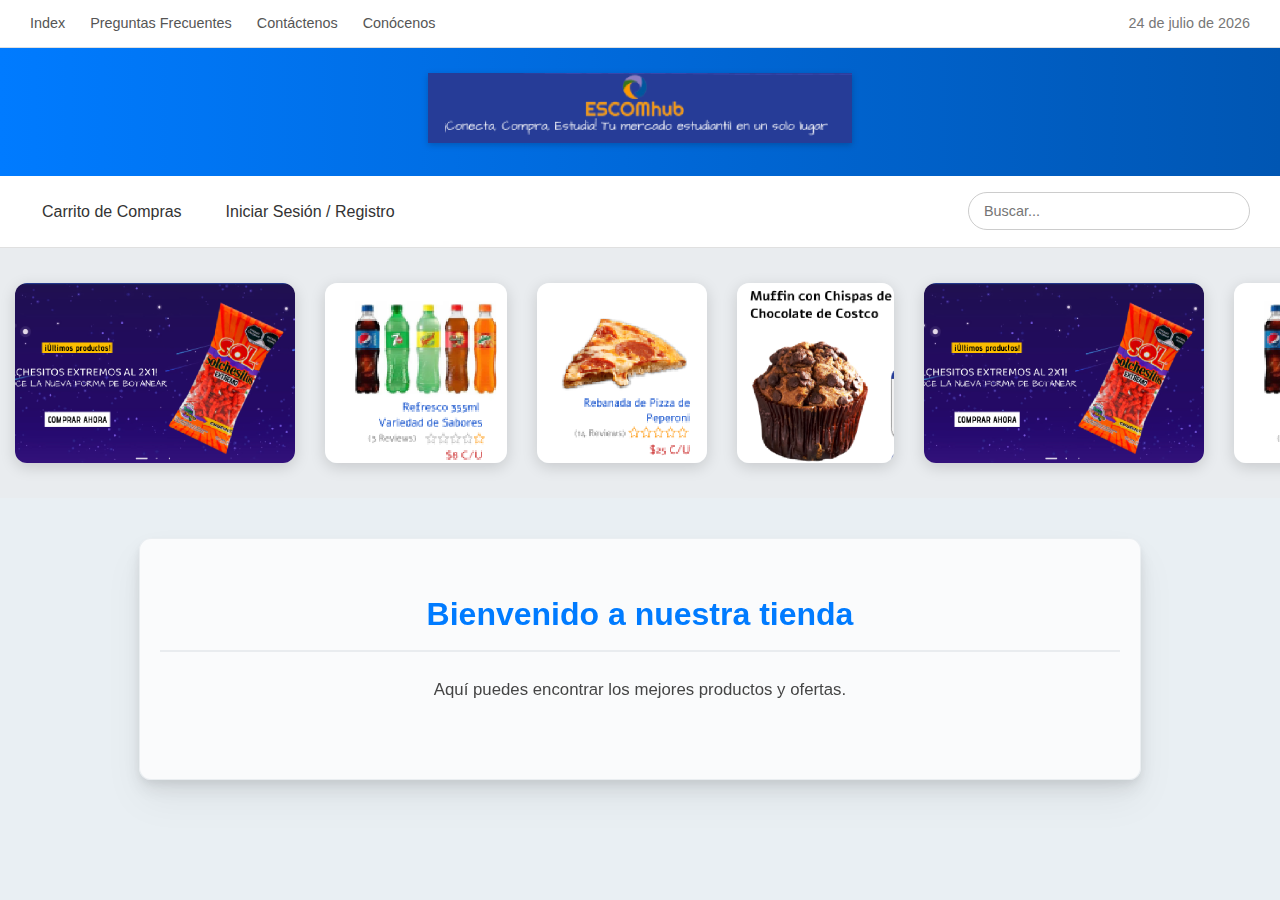
<file: htmlescomhub/index.html>
<!DOCTYPE html>
<html lang="es">
<head>
  <meta charset="UTF-8">
  <title>Página de Empresa</title>
  <link rel="stylesheet" href="css/styles.css">
</head>
<body>
  <!-- Barra superior -->
  <div class="top-bar">
    <div class="top-links">
      <a href="index.html">Index</a>
      <a href="faq.html">Preguntas Frecuentes</a>
      <a href="contacto.html">Contáctenos</a>
      <a href="conocenos.html">Conócenos</a>
    </div>
    <div id="fecha-actual"></div>
  </div>

  <!-- Banner con logo -->
  <div class="banner">
    <img src="images\logo.png" alt="Logo de la Empresa">
  </div>

  <!-- Navegación secundaria -->
  <div class="nav-area">
    <div class="nav-links">
      <a href="#">Carrito de Compras</a>
      <a href="login.html">Iniciar Sesión / Registro</a>
    </div>
    <div class="search-box">
      <input type="text" placeholder="Buscar...">
    </div>
  </div>

  <!-- Slider de promociones -->
  <div class="slider-container">
    <div class="slider">
      <img src="images\promo1.png" alt="Promo 1">
      <img src="images\promo2.png" alt="Promo 2">
      <img src="images\promo3.png" alt="Promo 3">
      <img src="images\promo4.png" alt="Promo 4">
      <img src="images\promo1.png" alt="Promo 1 duplicado">
      <img src="images\promo2.png" alt="Promo 2 duplicado">
    </div>
  </div>

  <!-- Contenido específico de la página principal -->
  <section>
    <h2>Bienvenido a nuestra tienda</h2>
    <p>Aquí puedes encontrar los mejores productos y ofertas.</p>
  </section>

  <script src="js/scripts.js"></script>
</body>
</html>
</file>
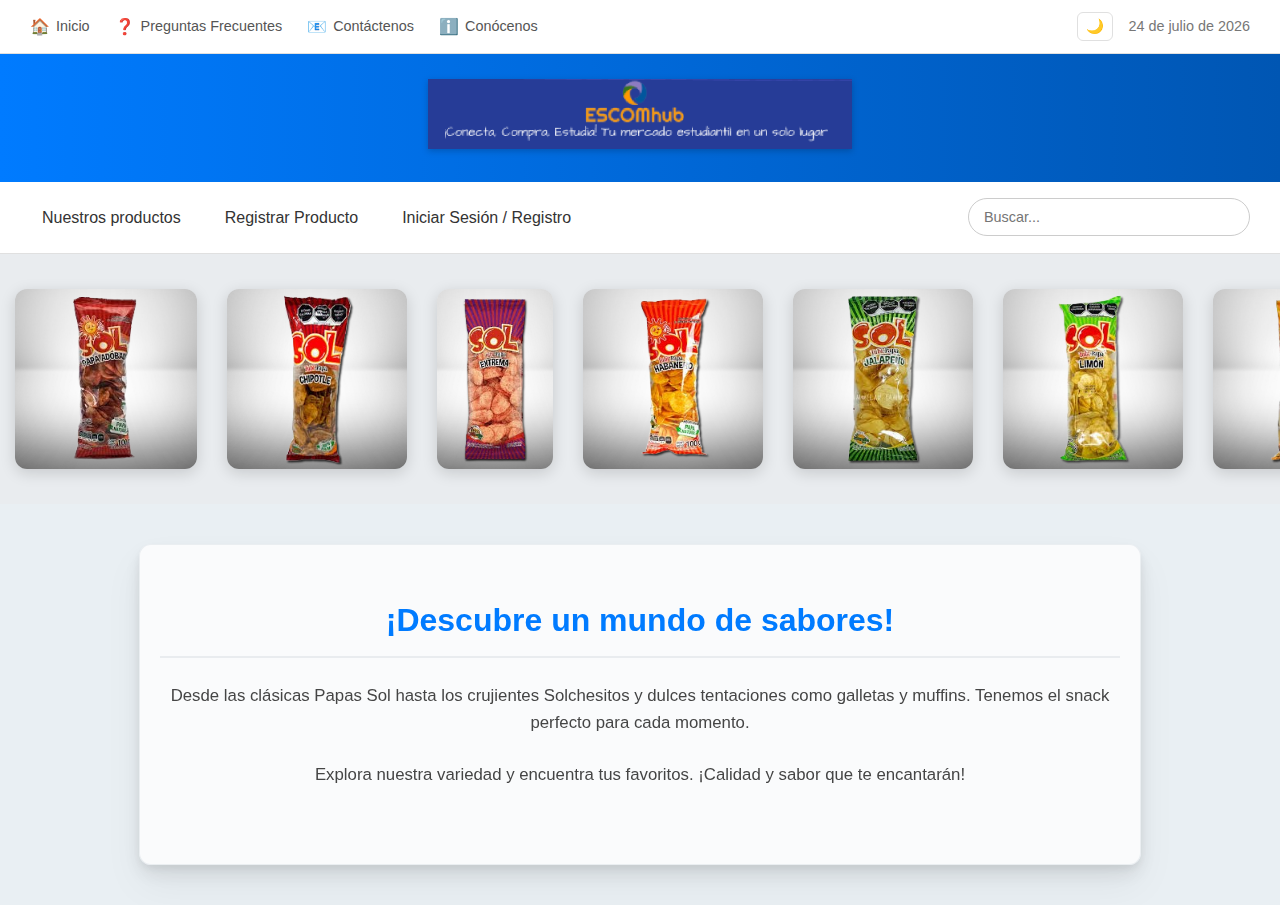
<file: newproyectofinal/htmlescomhub/index.html>
<!DOCTYPE html>
<html lang="es">
<head>
  <meta charset="UTF-8">
  <title>Página de Empresa</title>
  <link rel="stylesheet" href="css/styles.css">
</head>
<body>
  <!-- Barra superior -->
  <div class="top-bar">
    <div class="top-links">
      <a href="index.html"><span class="icon">🏠</span>Inicio</a>
      <a href="faq.html"><span class="icon">❓</span>Preguntas Frecuentes</a>
      <a href="contacto.html"><span class="icon">📧</span>Contáctenos</a>
      <a href="conocenos.html"><span class="icon">ℹ️</span>Conócenos</a>
    </div>
    <div class="top-bar-right">
      <button id="theme-toggle" class="theme-toggle-button" aria-label="Cambiar tema">🌙</button>
      <div id="fecha-actual"></div>
    </div>
  </div>

  <!-- Banner con logo -->
  <div class="banner">
    <img src="images\logo.png" alt="Logo de la Empresa">
  </div>

  <!-- Navegación secundaria -->
  <div class="nav-area">
    <div class="nav-links">
      <a href="carrito.html">Nuestros productos</a>
      <a href="nuevo_producto.html">Registrar Producto</a>
      <a href="login.html">Iniciar Sesión / Registro</a>
    </div>
    <div class="search-box">
      <input type="text" placeholder="Buscar...">
    </div>
  </div>

  <!-- Slider de promociones -->
  <div class="slider-container">
    <div class="slider">
      <img src="images/Sol_adobada.png" alt="Papas sol adobadas">
      <img src="images/Sol_chipotle.png" alt="Papas sol chipotle">
      <img src="images/Sol_extrema.png" alt="Papas sol extrema">
      <img src="images/Sol_habanero.png" alt="Papas sol habanero">
      <img src="images/Sol_jalapeño.png" alt="Papas sol jalapeño">
      <img src="images/Sol_limon.png" alt="Papas sol limon">
      <img src="images/Sol_original.png" alt="Papas sol original">
      <img src="images/Solchesitos.png" alt="Solchesitos">
      <img src="images/Solchesitos_extremos.png" alt="Solchesitos_adobados">
      <img src="images/Galleta.png" alt="Galleta">
      <img src="images/Pizza.png" alt="Pizza">
      <img src="images/muffin.png" alt="muffin">
      <!-- Imágenes duplicadas para el bucle infinito -->
      <img src="images/Sol_adobada.png" alt="Papas sol adobadas">
      <img src="images/Sol_chipotle.png" alt="Papas sol chipotle">
      <img src="images/Sol_extrema.png" alt="Papas sol extrema">
      <img src="images/Sol_habanero.png" alt="Papas sol habanero">
      <img src="images/Sol_jalapeño.png" alt="Papas sol jalapeño">
      <img src="images/Sol_limon.png" alt="Papas sol limon">
      <img src="images/Sol_original.png" alt="Papas sol original">
      <img src="images/Solchesitos.png" alt="Solchesitos">
      <img src="images/Solchesitos_extremos.png" alt="Solchesitos_adobados">
      <img src="images/Galleta.png" alt="Galleta">
      <img src="images/Pizza.png" alt="Pizza">
      <img src="images/muffin.png" alt="muffin">
    </div>
  </div>

  <!-- Contenido específico de la página principal -->
  <section>
    <h2>¡Descubre un mundo de sabores!</h2>
    <p>Desde las clásicas Papas Sol hasta los crujientes Solchesitos y dulces tentaciones como galletas y muffins. Tenemos el snack perfecto para cada momento.</p>
    <p>Explora nuestra variedad y encuentra tus favoritos. ¡Calidad y sabor que te encantarán!</p>
    <!--<a href="productos.html" class="cta-button">Ver todos los productos</a> -->
  </section>

  <script src="js/scripts.js"></script>
  <script src="js/theme.js"></script>
</body>
</html>
</file>
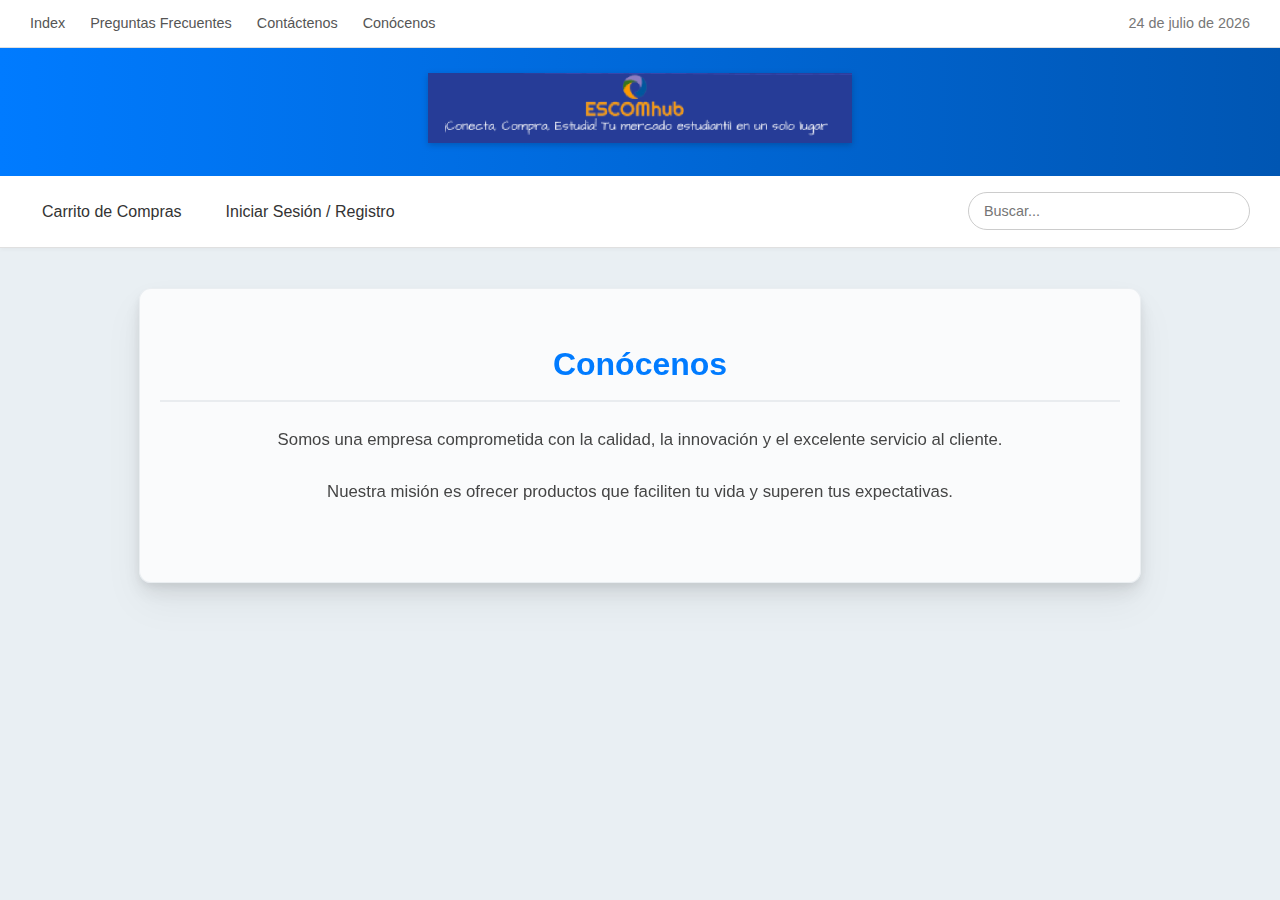
<file: htmlescomhub/conocenos.html>
<!DOCTYPE html>
<html lang="es">
<head>
  <meta charset="UTF-8">
  <title>Conócenos - Empresa</title>
  <link rel="stylesheet" href="css/styles.css">
</head>
<body>
  <!-- Barra superior -->
  <div class="top-bar">
    <div class="top-links">
      <a href="index.html">Index</a>
      <a href="faq.html">Preguntas Frecuentes</a>
      <a href="contacto.html">Contáctenos</a>
      <a href="conocenos.html">Conócenos</a>
    </div>
    <div id="fecha-actual"></div>
  </div>

  <!-- Banner con logo -->
  <div class="banner">
    <img src="images\logo.png" alt="Logo de la Empresa">
  </div>

  <!-- Navegación secundaria -->
  <div class="nav-area">
    <div class="nav-links">
      <a href="#">Carrito de Compras</a>
      <a href="login.html">Iniciar Sesión / Registro</a>
    </div>
    <div class="search-box">
      <input type="text" placeholder="Buscar...">
    </div>
  </div>

  <!-- Sección: Conócenos -->
  <section>
    <h2>Conócenos</h2>
    <p>Somos una empresa comprometida con la calidad, la innovación y el excelente servicio al cliente.</p>
    <p>Nuestra misión es ofrecer productos que faciliten tu vida y superen tus expectativas.</p>
  </section>

  <script src="js/scripts.js"></script>
</body>
</html>
</file>
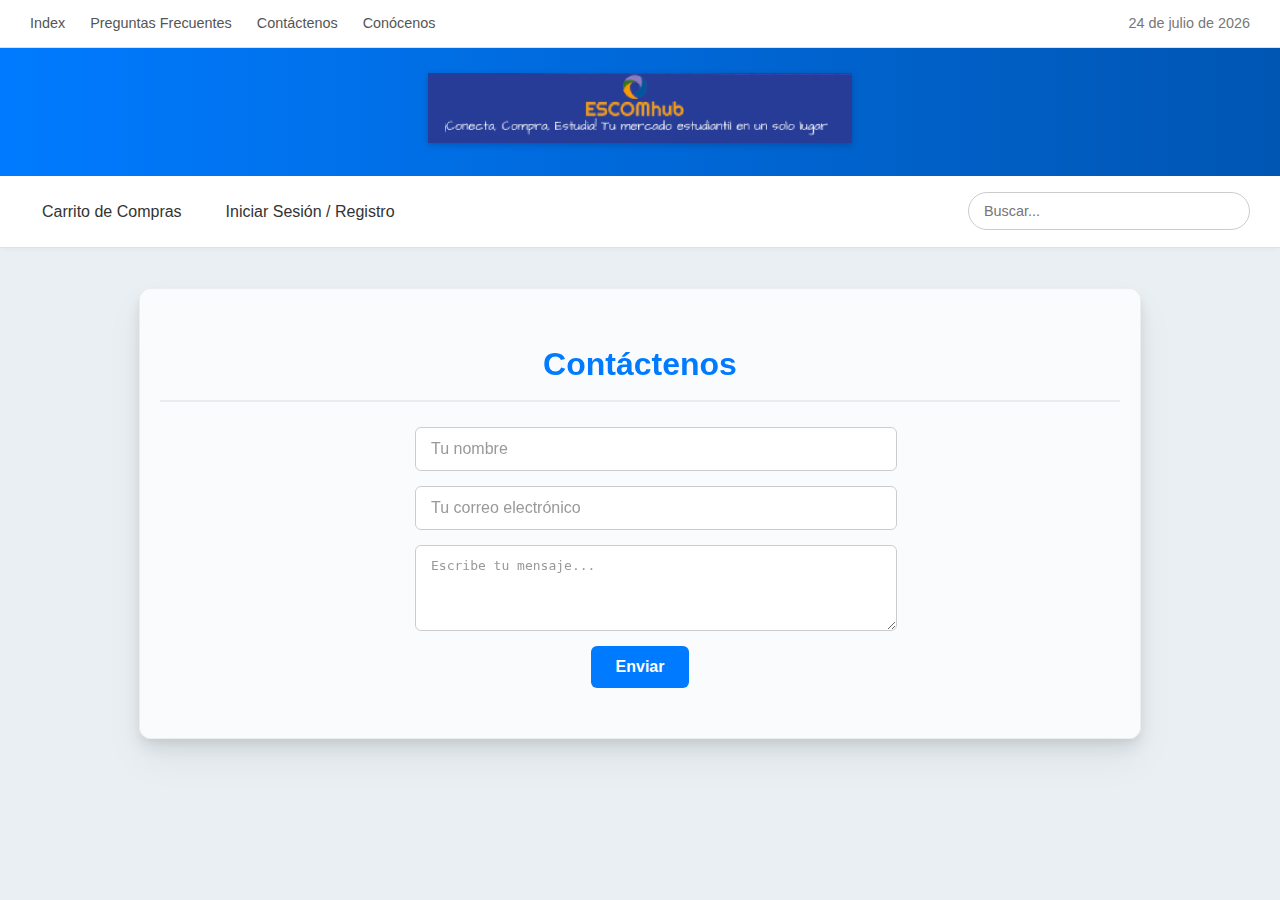
<file: htmlescomhub/contacto.html>
<!DOCTYPE html>
<html lang="es">
<head>
  <meta charset="UTF-8">
  <title>Contacto - Empresa</title>
  <link rel="stylesheet" href="css/styles.css">
</head>
<body>
  <!-- Barra superior -->
  <div class="top-bar">
    <div class="top-links">
      <a href="index.html">Index</a>
      <a href="faq.html">Preguntas Frecuentes</a>
      <a href="contacto.html">Contáctenos</a>
      <a href="conocenos.html">Conócenos</a>
    </div>
    <div id="fecha-actual"></div>
  </div>

  <!-- Banner con logo -->
  <div class="banner">
    <img src="images\logo.png" alt="Logo de la Empresa">
  </div>

  <!-- Navegación secundaria -->
  <div class="nav-area">
    <div class="nav-links">
      <a href="#">Carrito de Compras</a>
      <a href="login.html">Iniciar Sesión / Registro</a>
    </div>
    <div class="search-box">
      <input type="text" placeholder="Buscar...">
    </div>
  </div>

  <!-- Sección: Contáctenos -->
  <section>
    <h2>Contáctenos</h2>
    <form>
      <input type="text" placeholder="Tu nombre" required>
      <input type="email" placeholder="Tu correo electrónico" required>
      <textarea rows="4" placeholder="Escribe tu mensaje..." required></textarea>
      <button type="submit">Enviar</button>
    </form>
  </section>

  <script src="js/scripts.js"></script>
</body>
</html>
</file>
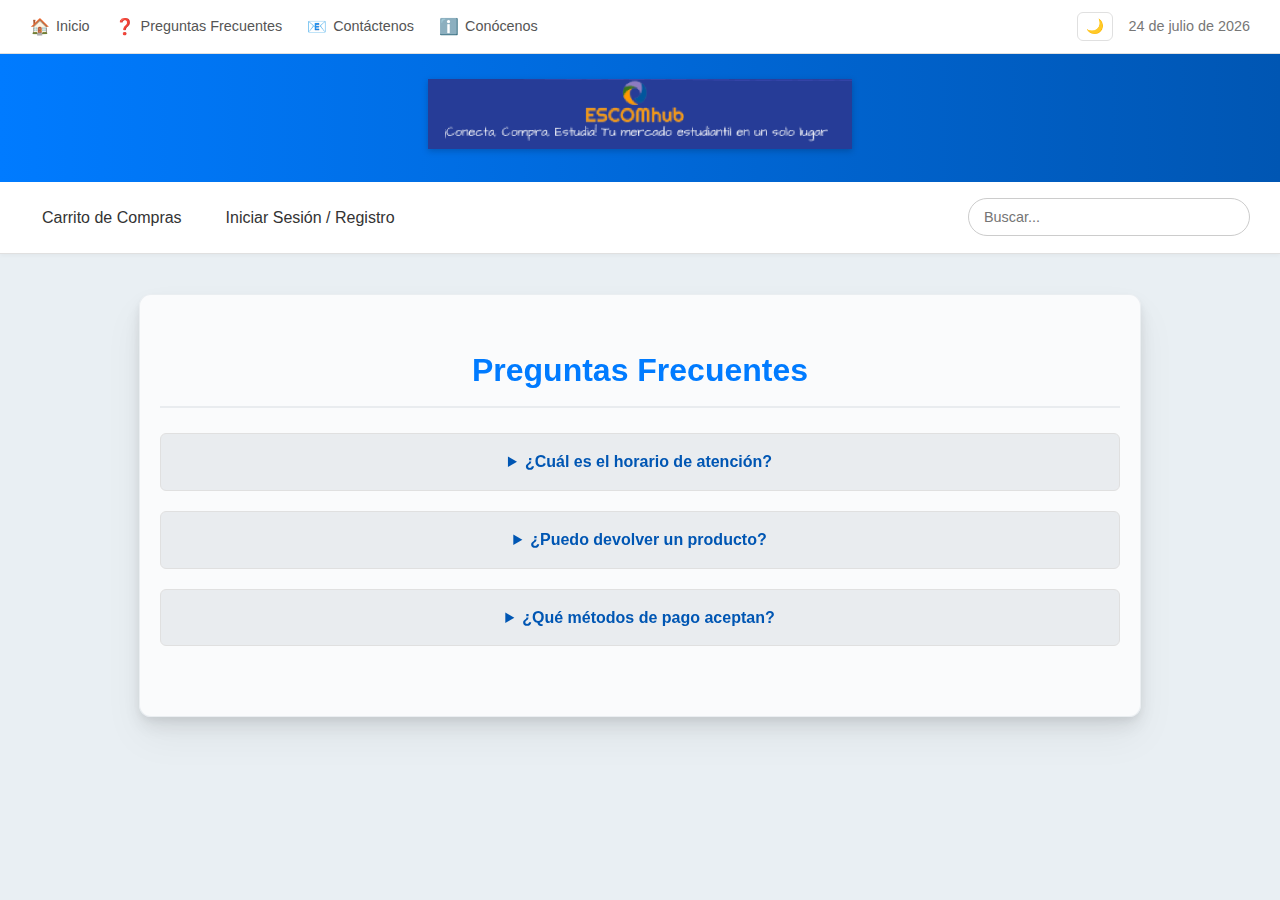
<file: htmlescomhub/faq.html>
<!DOCTYPE html>
<html lang="es">
<head>
  <meta charset="UTF-8">
  <title>Preguntas Frecuentes - Empresa</title>
  <link rel="stylesheet" href="css/styles.css">
</head>
<body>
  <!-- Barra superior -->
  <div class="top-bar">
    <div class="top-links">
      <a href="index.html"><span class="icon">🏠</span>Inicio</a>
      <a href="faq.html"><span class="icon">❓</span>Preguntas Frecuentes</a>
      <a href="contacto.html"><span class="icon">📧</span>Contáctenos</a>
      <a href="conocenos.html"><span class="icon">ℹ️</span>Conócenos</a>
    </div>
    <div class="top-bar-right">
      <button id="theme-toggle" class="theme-toggle-button" aria-label="Cambiar tema">🌙</button>
      <div id="fecha-actual"></div>
    </div>
  </div>

  <!-- Banner con logo -->
  <div class="banner">
    <img src="images\logo.png" alt="Logo de la Empresa">
  </div>

  <!-- Navegación secundaria -->
  <div class="nav-area">
    <div class="nav-links">
      <a href="#">Carrito de Compras</a>
      <a href="login.html">Iniciar Sesión / Registro</a>
    </div>
    <div class="search-box">
      <input type="text" placeholder="Buscar...">
    </div>
  </div>

  <!-- Sección: Preguntas Frecuentes -->
  <section>
    <h2>Preguntas Frecuentes</h2>
    <details>
      <summary>¿Cuál es el horario de atención?</summary>
      <p>De lunes a viernes de 9:00 a 18:00 hrs.</p>
    </details>
    <details>
      <summary>¿Puedo devolver un producto?</summary>
      <p>Sí, dentro de los primeros 15 días desde la entrega.</p>
    </details>
    <details>
      <summary>¿Qué métodos de pago aceptan?</summary>
      <p>Tarjeta de crédito, débito, PayPal y transferencia.</p>
    </details>
  </section>

  <script src="js/scripts.js"></script>
  <script src="js/theme.js"></script>
</body>
</html>
</file>
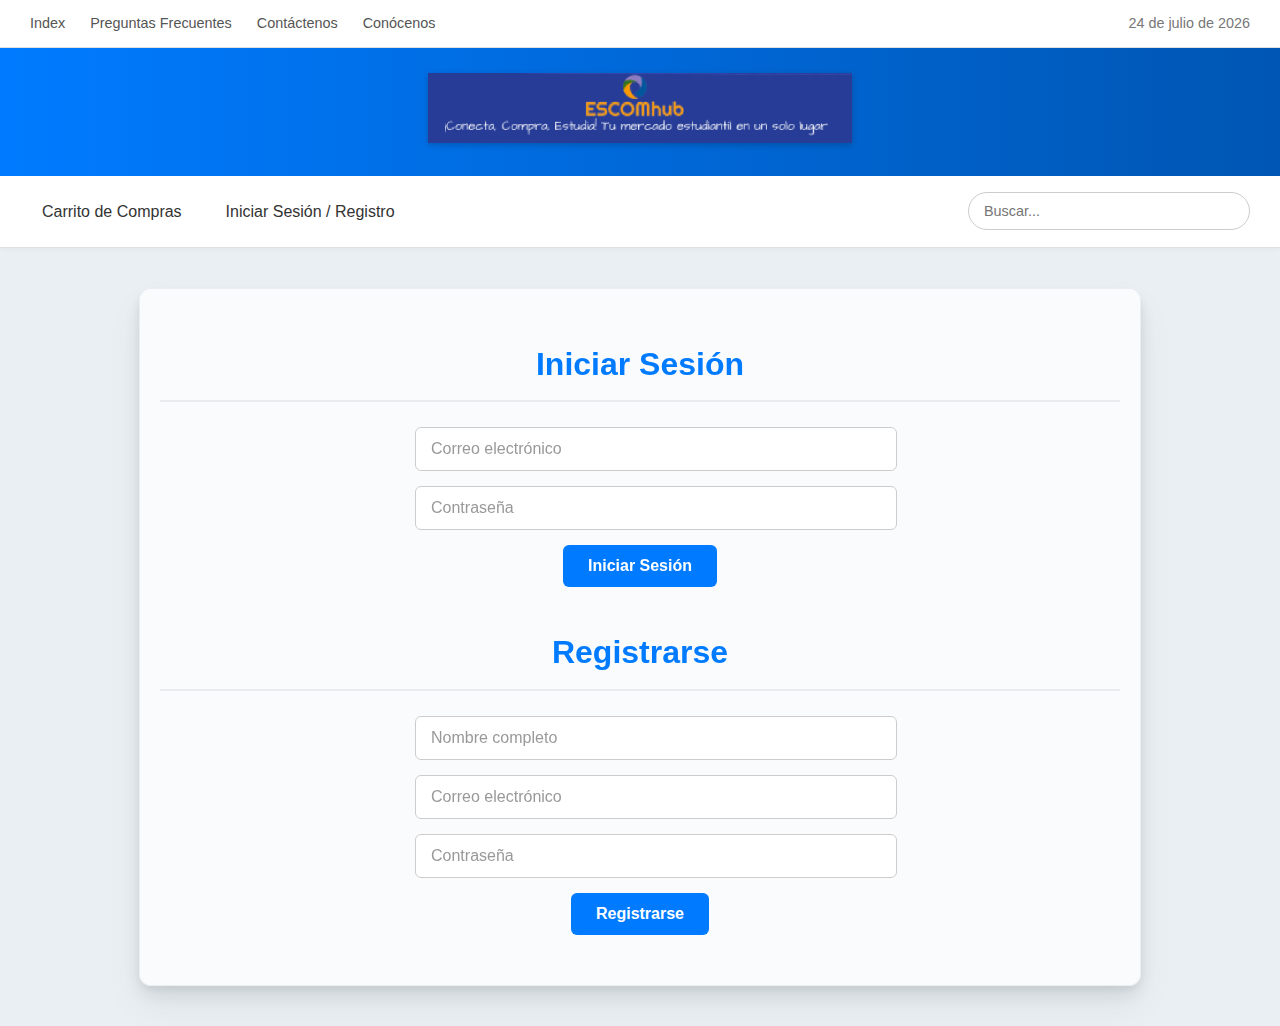
<file: htmlescomhub/login.html>
<!DOCTYPE html>
<html lang="es">
<head>
  <meta charset="UTF-8">
  <title>Login - Empresa</title>
  <link rel="stylesheet" href="css/styles.css">
</head>
<body>
  <!-- Barra superior -->
  <div class="top-bar">
    <div class="top-links">
      <a href="index.html">Index</a>
      <a href="faq.html">Preguntas Frecuentes</a>
      <a href="contacto.html">Contáctenos</a>
      <a href="conocenos.html">Conócenos</a>
    </div>
    <div id="fecha-actual"></div>
  </div>

  <!-- Banner con logo -->
  <div class="banner">
    <img src="images\logo.png" alt="Logo de la Empresa">
  </div>

  <!-- Navegación secundaria -->
  <div class="nav-area">
    <div class="nav-links">
      <a href="#">Carrito de Compras</a>
      <a href="login.html">Iniciar Sesión / Registro</a>
    </div>
    <div class="search-box">
      <input type="text" placeholder="Buscar...">
    </div>
  </div>

  <!-- Sección: Inicio / Registro -->
  <section>
    <h2>Iniciar Sesión</h2>
    <form>
      <input type="email" placeholder="Correo electrónico" required>
      <input type="password" placeholder="Contraseña" required>
      <button type="submit">Iniciar Sesión</button>
    </form>

    <h2 style="margin-top: 40px;">Registrarse</h2>
    <form>
      <input type="text" placeholder="Nombre completo" required>
      <input type="email" placeholder="Correo electrónico" required>
      <input type="password" placeholder="Contraseña" required>
      <button type="submit">Registrarse</button>
    </form>
  </section>

  <script src="js/scripts.js"></script>
</body>
</html>
</file>
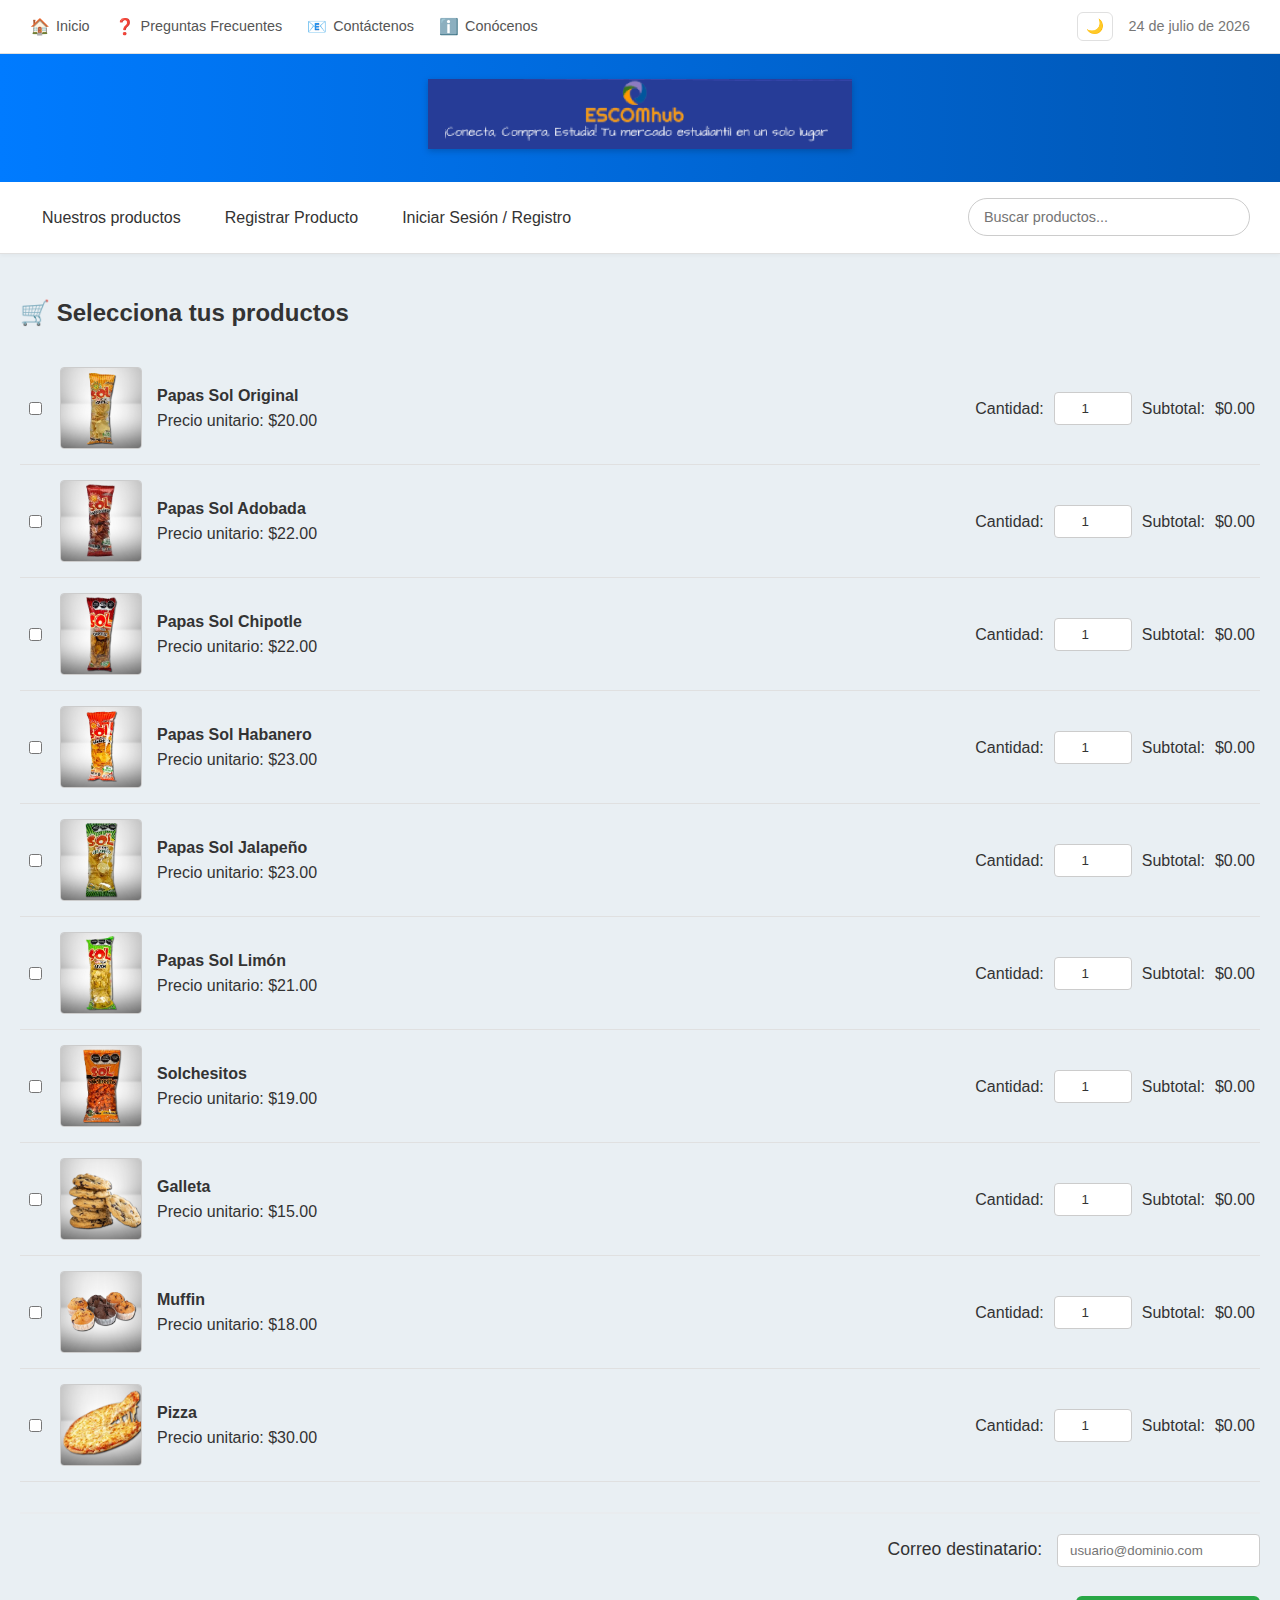
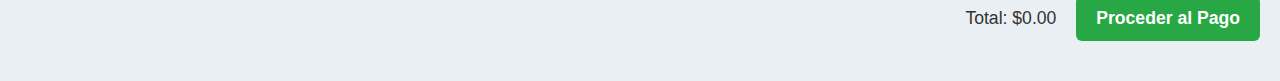
<file: newproyectofinal/htmlescomhub/carrito.html>
<!DOCTYPE html>
<html lang="es">
<head>
  <meta charset="UTF-8" />
  <title>Nuestros productos</title>
  <link rel="stylesheet" href="css/styles.css" />
</head>
<body>
  <!-- Barra superior (reutilizada de index.html) -->
  <div class="top-bar">
    <div class="top-links">
      <a href="index.html"><span class="icon">🏠</span>Inicio</a>
      <a href="faq.html"><span class="icon">❓</span>Preguntas Frecuentes</a>
      <a href="contacto.html"><span class="icon">📧</span>Contáctenos</a>
      <a href="conocenos.html"><span class="icon">ℹ️</span>Conócenos</a>
    </div>
    <div class="top-bar-right">
      <button id="theme-toggle" class="theme-toggle-button" aria-label="Cambiar tema">🌙</button>
      <div id="fecha-actual"></div>
    </div>
  </div>

  <!-- Banner con logo (reutilizado de index.html) -->
  <div class="banner">
    <img src="images/logo.png" alt="Logo de la Empresa">
  </div>
  <!-- Navegación secundaria (reutilizada de index.html) -->
  <div class="nav-area">
    <div class="nav-links">
      <a href="carrito.html">Nuestros productos</a>
      <a href="nuevo_producto.html">Registrar Producto</a>
      <a href="login.html">Iniciar Sesión / Registro</a>
    </div>
    <div class="search-box">
      <input type="text" placeholder="Buscar productos...">
    </div>
  </div>

  <!-- Contenido principal: Carrito -->
  <main class="product-catalog">
    <h2>🛒 Selecciona tus productos</h2>
    <div id="cart-items"></div>
    <div class="cart-summary">
      <label>
        Correo destinatario:
        <input type="email" id="email-destino" placeholder="usuario@dominio.com">
      </label>
      <br><br>
      Total: <span id="cart-total">$0.00</span>
      <button class="checkout-button">Proceder al Pago</button>
    </div>
  </main>

  <script src="js/scripts.js"></script>
  <script src="js/theme.js"></script>

  <script>
    const defaultProducts = [
      { id: 1, name: "Papas Sol Original", price: 20.00, image: "images/Sol_original.png" },
      { id: 2, name: "Papas Sol Adobada", price: 22.00, image: "images/Sol_adobada.png" },
      { id: 3, name: "Papas Sol Chipotle", price: 22.00, image: "images/Sol_chipotle.png" },
      { id: 4, name: "Papas Sol Habanero", price: 23.00, image: "images/Sol_habanero.png" },
      { id: 5, name: "Papas Sol Jalapeño", price: 23.00, image: "images/Sol_jalapeño.png" },
      { id: 6, name: "Papas Sol Limón", price: 21.00, image: "images/Sol_limon.png" },
      { id: 7, name: "Solchesitos", price: 19.00, image: "images/Solchesitos.png" },
      { id: 8, name: "Galleta", price: 15.00, image: "images/Galleta.png" },
      { id: 9, name: "Muffin", price: 18.00, image: "images/muffin.png" },
      { id: 10, name: "Pizza", price: 30.00, image: "images/Pizza.png" }
    ];

    const localProductsRaw = JSON.parse(localStorage.getItem("productos") || "[]");
    const localProducts = localProductsRaw.map(p => ({
      id: p.id,
      name: p.nombre,
      price: p.precio,
      image: p.imagen || "images/default.png"
    }));

    const productsMap = new Map();
    defaultProducts.forEach(p => productsMap.set(p.id, p));
    localProducts.forEach(p => productsMap.set(p.id, p));
    const products = Array.from(productsMap.values());

    const cartItemsContainer = document.getElementById("cart-items");
    const cartTotal = document.getElementById("cart-total");

    products.forEach(product => {
      const div = document.createElement("div");
      div.className = "cart-item";
      div.innerHTML = `
        <input type="checkbox" class="product-checkbox" data-id="${product.id}" data-price="${product.price}">
        <img src="${product.image}" alt="${product.name}">
        <div class="cart-item-details">
          <strong>${product.name}</strong><br>
          Precio unitario: $${product.price.toFixed(2)}
        </div>
        <div class="cart-item-actions">
          Cantidad: <input type="number" min="1" value="1" class="quantity-input" data-id="${product.id}" disabled>
          Subtotal: <span class="subtotal" data-id="${product.id}">$0.00</span>
        </div>
      `;
      cartItemsContainer.appendChild(div);
    });

    cartItemsContainer.addEventListener("change", e => {
      if (e.target.classList.contains("product-checkbox")) {
        const id = e.target.getAttribute("data-id");
        const qtyInput = cartItemsContainer.querySelector(`.quantity-input[data-id="${id}"]`);
        qtyInput.disabled = !e.target.checked;
        if (!e.target.checked) {
          qtyInput.value = 1;
        }
        updateTotals();
      }
    });

    cartItemsContainer.addEventListener("input", e => {
      if (e.target.classList.contains("quantity-input")) {
        updateTotals();
      }
    });

    function updateTotals() {
      let total = 0;
      products.forEach(product => {
        const checkbox = cartItemsContainer.querySelector(`.product-checkbox[data-id="${product.id}"]`);
        const qtyInput = cartItemsContainer.querySelector(`.quantity-input[data-id="${product.id}"]`);
        const subtotalSpan = cartItemsContainer.querySelector(`.subtotal[data-id="${product.id}"]`);
        if (checkbox.checked) {
          const qty = parseInt(qtyInput.value) || 1;
          const subtotal = product.price * qty;
          subtotalSpan.textContent = `$${subtotal.toFixed(2)}`;
          total += subtotal;
        } else {
          subtotalSpan.textContent = `$0.00`;
        }
      });
      cartTotal.textContent = `$${total.toFixed(2)}`;
    }

    updateTotals();

    document.querySelector(".checkout-button").addEventListener("click", () => {
      const seleccionados = [];
      let total = 0;
      products.forEach(product => {
        const checkbox = cartItemsContainer.querySelector(`.product-checkbox[data-id="${product.id}"]`);
        const qtyInput = cartItemsContainer.querySelector(`.quantity-input[data-id="${product.id}"]`);
        if (checkbox.checked) {
          const cantidad = parseInt(qtyInput.value) || 1;
          const subtotal = cantidad * product.price;
          seleccionados.push(`${cantidad} x ${product.name} = $${subtotal.toFixed(2)}`);
          total += subtotal;
        }
      });

      if (seleccionados.length === 0) {
        alert("Por favor selecciona al menos un producto.");
        return;
      }

      const destinatarioInput = document.getElementById("email-destino");
      const destinatario = destinatarioInput.value.trim();
      if (!destinatario) {
        alert("Por favor ingresa un correo destinatario.");
        return;
      }

      const resumen = seleccionados.join("\n") + `\n\nTotal: $${total.toFixed(2)}`;
      const asunto = "Nueva compra con PDF adjunto";

      <!--fetch("http://localhost:8080/api/email/send-with-static-pdf", {-->
        fetch("https://correo-springboot-production.up.railway.app/api/email/send-with-static-pdf", {
  method: "POST",
  headers: {
    "Content-Type": "application/x-www-form-urlencoded"
  },
  body: new URLSearchParams({
    to: destinatario,
    subject: asunto,
    body: resumen
  })
})


      .then(response => {
        if (!response.ok) {
          throw new Error("Error al enviar el correo.");
        }
        return response.text();
      })
      .then(data => {
        alert("¡Compra realizada y correo con PDF enviado!\n\n" + resumen);
      })
      .catch(error => {
        console.error(error);
        alert("Ocurrió un error al enviar el correo.");
      });
    });
  </script>

</body>
</html>
</file>
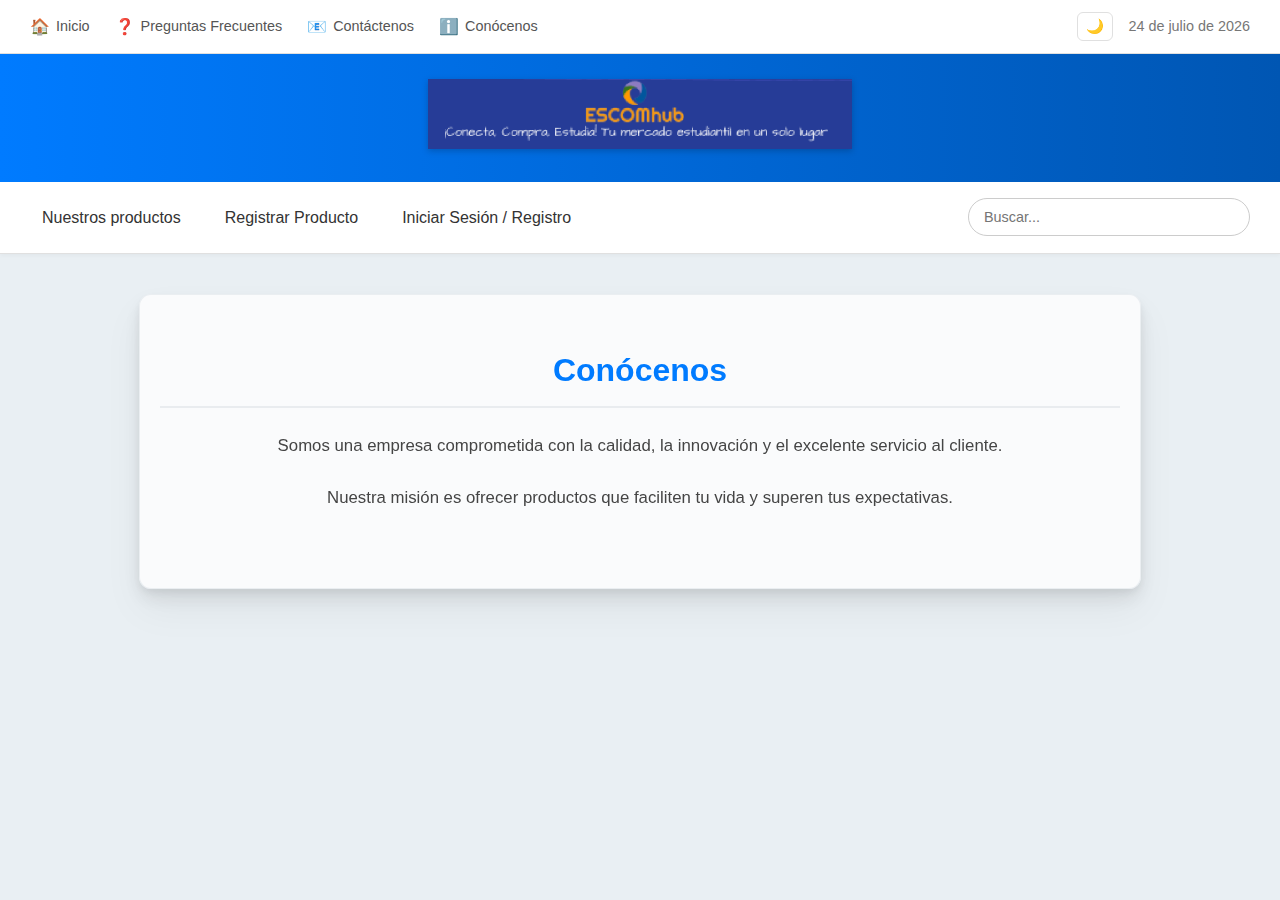
<file: newproyectofinal/htmlescomhub/conocenos.html>
<!DOCTYPE html>
<html lang="es">
<head>
  <meta charset="UTF-8">
  <title>Conócenos - Empresa</title>
  <link rel="stylesheet" href="css/styles.css">
</head>
<body>
  <!-- Barra superior -->
  <div class="top-bar">
    <div class="top-links">
      <a href="index.html"><span class="icon">🏠</span>Inicio</a>
      <a href="faq.html"><span class="icon">❓</span>Preguntas Frecuentes</a>
      <a href="contacto.html"><span class="icon">📧</span>Contáctenos</a>
      <a href="conocenos.html"><span class="icon">ℹ️</span>Conócenos</a>
    </div>
    <div class="top-bar-right">
      <button id="theme-toggle" class="theme-toggle-button" aria-label="Cambiar tema">🌙</button>
      <div id="fecha-actual"></div>
    </div>
  </div>

  <!-- Banner con logo -->
  <div class="banner">
    <img src="images\logo.png" alt="Logo de la Empresa">
  </div>

  <!-- Navegación secundaria -->
  <div class="nav-area">
    <div class="nav-links">
      <a href="carrito.html">Nuestros productos</a>
      <a href="nuevo_producto.html">Registrar Producto</a>
      <a href="login.html">Iniciar Sesión / Registro</a>
    </div>
    <div class="search-box">
      <input type="text" placeholder="Buscar...">
    </div>
  </div>

  <!-- Sección: Conócenos -->
  <section>
    <h2>Conócenos</h2>
    <p>Somos una empresa comprometida con la calidad, la innovación y el excelente servicio al cliente.</p>
    <p>Nuestra misión es ofrecer productos que faciliten tu vida y superen tus expectativas.</p>
  </section>

  <script src="js/scripts.js"></script>
  <script src="js/theme.js"></script>
</body>
</html>
</file>
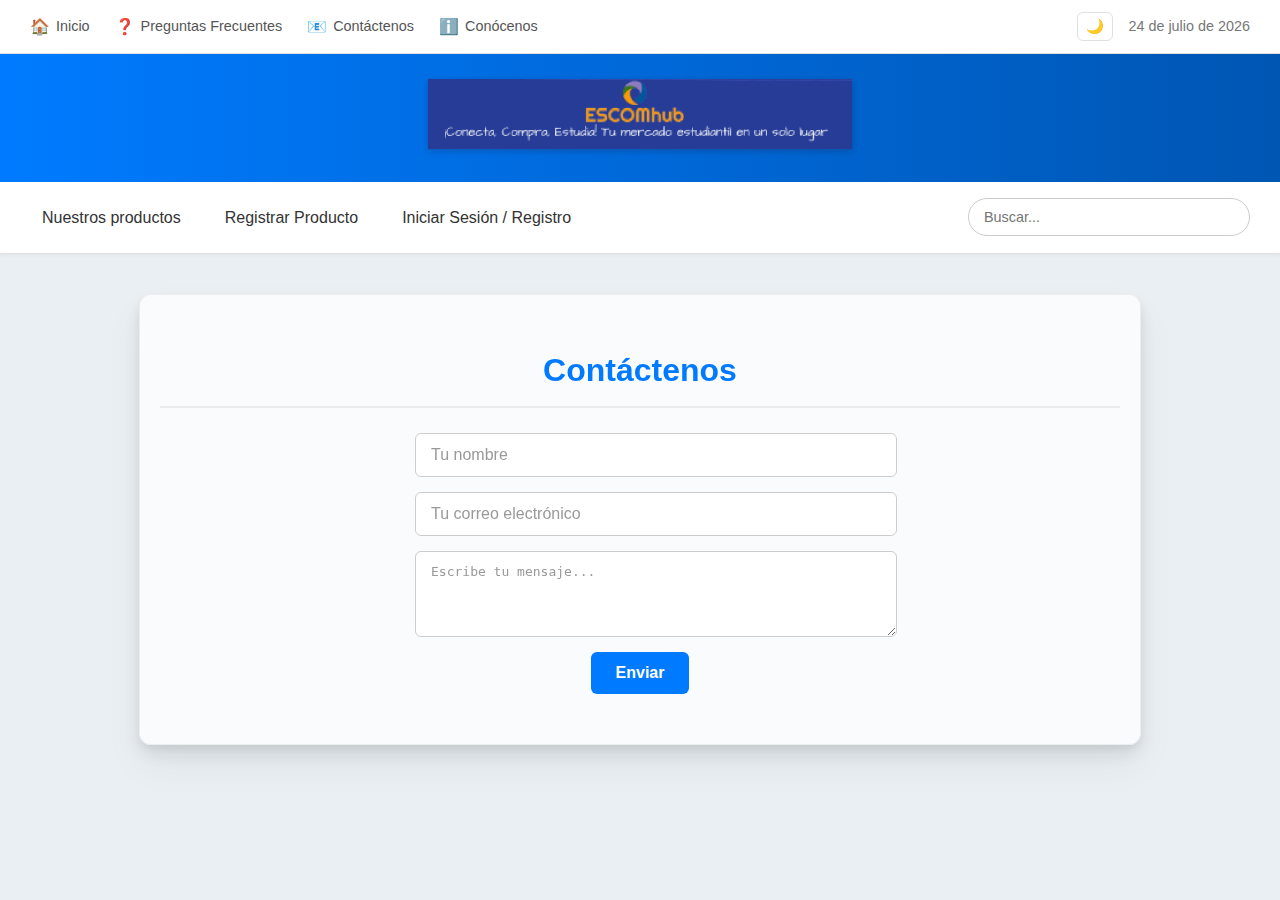
<file: newproyectofinal/htmlescomhub/contacto.html>
<!DOCTYPE html>
<html lang="es">
<head>
  <meta charset="UTF-8">
  <title>Contacto - Empresa</title>
  <link rel="stylesheet" href="css/styles.css">
</head>
<body>
  <!-- Barra superior -->
  <div class="top-bar">
    <div class="top-links">
      <a href="index.html"><span class="icon">🏠</span>Inicio</a>
      <a href="faq.html"><span class="icon">❓</span>Preguntas Frecuentes</a>
      <a href="contacto.html"><span class="icon">📧</span>Contáctenos</a>
      <a href="conocenos.html"><span class="icon">ℹ️</span>Conócenos</a>
    </div>
    <div class="top-bar-right">
      <button id="theme-toggle" class="theme-toggle-button" aria-label="Cambiar tema">🌙</button>
      <div id="fecha-actual"></div>
    </div>
  </div>

  <!-- Banner con logo -->
  <div class="banner">
    <img src="images\logo.png" alt="Logo de la Empresa">
  </div>

  <!-- Navegación secundaria -->
  <div class="nav-area">
    <div class="nav-links">
      <a href="carrito.html">Nuestros productos</a>
      <a href="nuevo_producto.html">Registrar Producto</a>
      <a href="login.html">Iniciar Sesión / Registro</a>
    </div>
    <div class="search-box">
      <input type="text" placeholder="Buscar...">
    </div>
  </div>

  <!-- Sección: Contáctenos -->
  <section>
    <h2>Contáctenos</h2>
    <form>
      <input type="text" placeholder="Tu nombre" required>
      <input type="email" placeholder="Tu correo electrónico" required>
      <textarea rows="4" placeholder="Escribe tu mensaje..." required></textarea>
      <button type="submit">Enviar</button>
    </form>
  </section>

  <script src="js/scripts.js"></script>
  <script src="js/theme.js"></script>
</body>
</html>
</file>
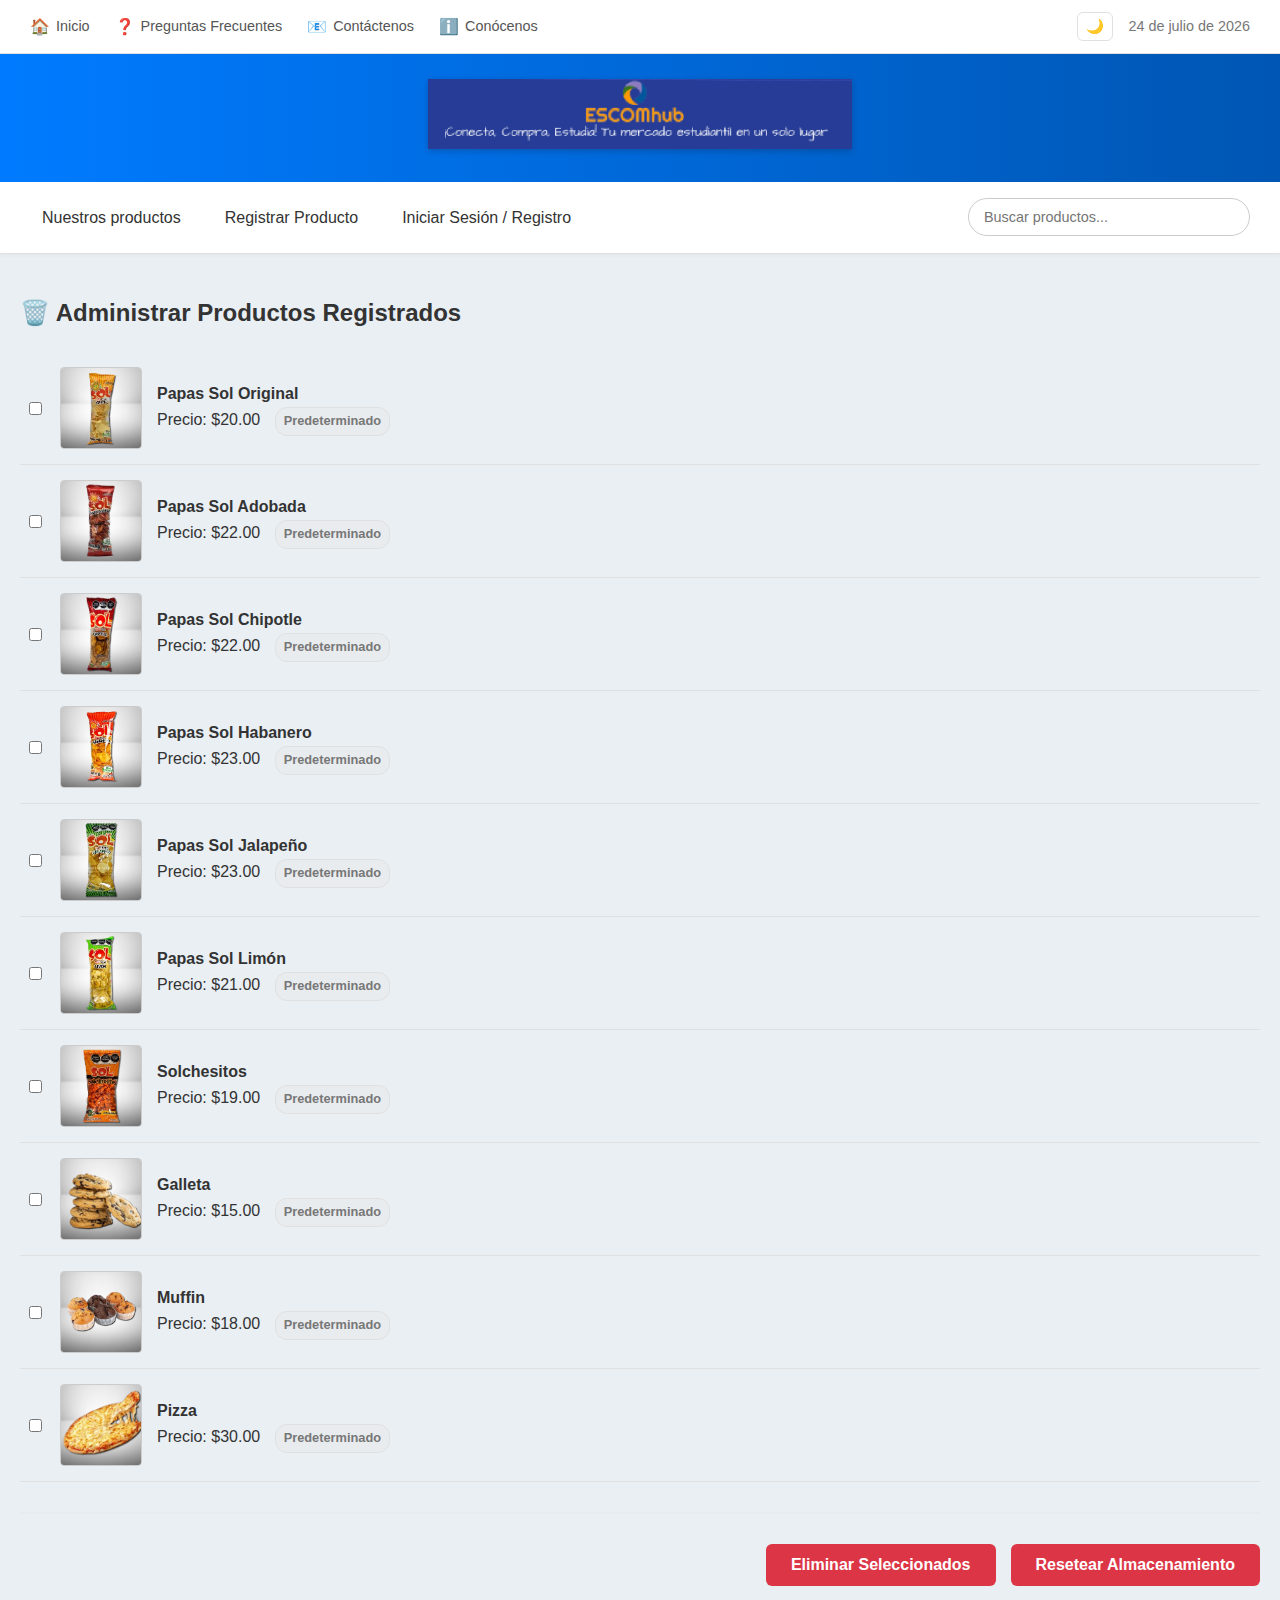
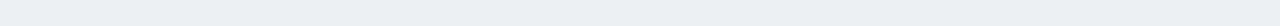
<file: newproyectofinal/htmlescomhub/eliminar_productos.html>
<!DOCTYPE html>
<html lang="es">
<head>
  <meta charset="UTF-8" />
  <title>Administrar Productos</title>
  <link rel="stylesheet" href="css/styles.css" />
</head>
<body>
  <!-- Barra superior (reutilizada de index.html) -->
  <div class="top-bar">
    <div class="top-links">
      <a href="index.html"><span class="icon">🏠</span>Inicio</a>
      <a href="faq.html"><span class="icon">❓</span>Preguntas Frecuentes</a>
      <a href="contacto.html"><span class="icon">📧</span>Contáctenos</a>
      <a href="conocenos.html"><span class="icon">ℹ️</span>Conócenos</a>
    </div>
    <div class="top-bar-right">
      <button id="theme-toggle" class="theme-toggle-button" aria-label="Cambiar tema">🌙</button>
      <div id="fecha-actual"></div>
    </div>
  </div>

  <!-- Banner con logo (reutilizado de index.html) -->
  <div class="banner">
    <img src="images/logo.png" alt="Logo de la Empresa">
  </div>
  <!-- Navegación secundaria (reutilizada de index.html) -->
  <div class="nav-area">
    <div class="nav-links">
      <a href="carrito.html">Nuestros productos</a>
      <a href="nuevo_producto.html">Registrar Producto</a>
      <a href="login.html">Iniciar Sesión / Registro</a>
    </div>
    <div class="search-box">
      <input type="text" placeholder="Buscar productos...">
    </div>
  </div>

  <main class="product-catalog">
    <h2>🗑️ Administrar Productos Registrados</h2>
    <div id="product-list"></div>
    <div class="admin-actions">
      <button id="delete-selected" class="button button-danger">Eliminar Seleccionados</button>
      <button id="reset-storage" class="button button-danger">Resetear Almacenamiento</button>
    </div>
  </main>

  <script src="js/scripts.js"></script>
  <script src="js/theme.js"></script>
  <script>
    const defaultProducts = [
      { id: 1, nombre: "Papas Sol Original", precio: 20.00, imagen: "images/Sol_original.png" },
      { id: 2, nombre: "Papas Sol Adobada", precio: 22.00, imagen: "images/Sol_adobada.png" },
      { id: 3, nombre: "Papas Sol Chipotle", precio: 22.00, imagen: "images/Sol_chipotle.png" },
      { id: 4, nombre: "Papas Sol Habanero", precio: 23.00, imagen: "images/Sol_habanero.png" },
      { id: 5, nombre: "Papas Sol Jalapeño", precio: 23.00, imagen: "images/Sol_jalapeño.png" },
      { id: 6, nombre: "Papas Sol Limón", precio: 21.00, imagen: "images/Sol_limon.png" },
      { id: 7, nombre: "Solchesitos", precio: 19.00, imagen: "images/Solchesitos.png" },
      { id: 8, nombre: "Galleta", precio: 15.00, imagen: "images/Galleta.png" },
      { id: 9, nombre: "Muffin", precio: 18.00, imagen: "images/muffin.png" },
      { id: 10, nombre: "Pizza", precio: 30.00, imagen: "images/Pizza.png" }
    ];

    const productList = document.getElementById("product-list");
    const deleteButton = document.getElementById("delete-selected");

    let addedProducts = JSON.parse(localStorage.getItem("productos") || "[]");
    let deletedDefaultIds = JSON.parse(localStorage.getItem("productos_eliminados") || "[]");

    function renderProducts() {
      productList.innerHTML = "";
      const filteredDefaults = defaultProducts.filter(p => !deletedDefaultIds.includes(p.id));
      const combinedProducts = [...filteredDefaults, ...addedProducts];

      if (combinedProducts.length === 0) {
        productList.innerHTML = "<p>No hay productos para mostrar.</p>";
        return;
      }

      combinedProducts.forEach(product => {
        const div = document.createElement("div");
        div.className = "cart-item"; // Reutilizamos el estilo del carrito
        const checkboxHTML = `<input type="checkbox" class="product-checkbox" data-id="${product.id}">`;
        const isDefault = defaultProducts.some(p => p.id === product.id);
        const statusClass = isDefault ? "status-default" : "status-added";
        const statusText = isDefault ? "Predeterminado" : "Agregado";

        div.innerHTML = `
          ${checkboxHTML}
          <img src="${product.imagen || 'images/default.png'}" alt="${product.nombre}">
          <div class="cart-item-details">
            <strong>${product.nombre}</strong><br>
            Precio: $${product.precio.toFixed(2)} <span class="status-tag ${statusClass}">${statusText}</span>
          </div>
        `;
        productList.appendChild(div);
      });
    }

    deleteButton.addEventListener("click", () => {
      const checkboxes = document.querySelectorAll(".product-checkbox:checked");
      if (checkboxes.length === 0) {
        alert("Selecciona al menos un producto para eliminar.");
        return;
      }
      const idsToDelete = Array.from(checkboxes).map(cb => parseInt(cb.dataset.id));
      const defaultIdsToDelete = idsToDelete.filter(id => defaultProducts.some(p => p.id === id));
      const addedIdsToDelete = idsToDelete.filter(id => addedProducts.some(p => p.id === id));

      deletedDefaultIds = [...new Set([...deletedDefaultIds, ...defaultIdsToDelete])];
      addedProducts = addedProducts.filter(p => !addedIdsToDelete.includes(p.id));

      localStorage.setItem("productos_eliminados", JSON.stringify(deletedDefaultIds));
      localStorage.setItem("productos", JSON.stringify(addedProducts));

      renderProducts();
      alert("Productos eliminados correctamente.");
    });

    document.getElementById("reset-storage").addEventListener("click", () => {
      if (confirm("¿Seguro que deseas resetear todos los datos guardados?")) {
        localStorage.removeItem("productos");
        localStorage.removeItem("productos_eliminados");
        alert("LocalStorage reseteado correctamente.");
        location.reload();
      }
    });

    renderProducts();
  </script>
</body>
</html>
</file>
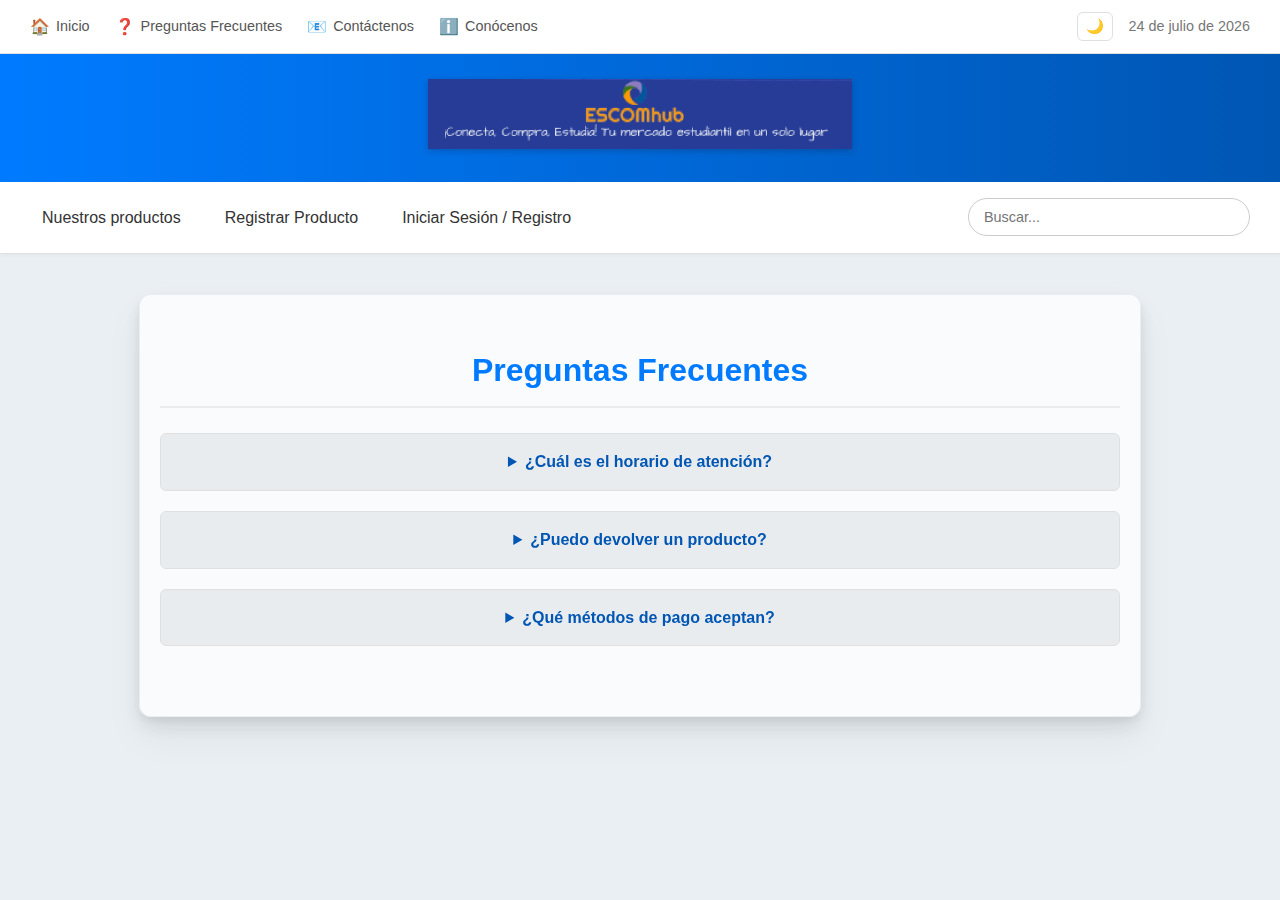
<file: newproyectofinal/htmlescomhub/faq.html>
<!DOCTYPE html>
<html lang="es">
<head>
  <meta charset="UTF-8">
  <title>Preguntas Frecuentes - Empresa</title>
  <link rel="stylesheet" href="css/styles.css">
</head>
<body>
  <!-- Barra superior -->
  <div class="top-bar">
    <div class="top-links">
      <a href="index.html"><span class="icon">🏠</span>Inicio</a>
      <a href="faq.html"><span class="icon">❓</span>Preguntas Frecuentes</a>
      <a href="contacto.html"><span class="icon">📧</span>Contáctenos</a>
      <a href="conocenos.html"><span class="icon">ℹ️</span>Conócenos</a>
    </div>
    <div class="top-bar-right">
      <button id="theme-toggle" class="theme-toggle-button" aria-label="Cambiar tema">🌙</button>
      <div id="fecha-actual"></div>
    </div>
  </div>

  <!-- Banner con logo -->
  <div class="banner">
    <img src="images\logo.png" alt="Logo de la Empresa">
  </div>

  <!-- Navegación secundaria -->
  <div class="nav-area">
    <div class="nav-links">
      <a href="carrito.html">Nuestros productos</a>
      <a href="nuevo_producto.html">Registrar Producto</a>
      <a href="login.html">Iniciar Sesión / Registro</a>
    </div>
    <div class="search-box">
      <input type="text" placeholder="Buscar...">
    </div>
  </div>

  <!-- Sección: Preguntas Frecuentes -->
  <section>
    <h2>Preguntas Frecuentes</h2>
    <details>
      <summary>¿Cuál es el horario de atención?</summary>
      <p>De lunes a viernes de 9:00 a 18:00 hrs.</p>
    </details>
    <details>
      <summary>¿Puedo devolver un producto?</summary>
      <p>Sí, dentro de los primeros 15 días desde la entrega.</p>
    </details>
    <details>
      <summary>¿Qué métodos de pago aceptan?</summary>
      <p>Tarjeta de crédito, débito, PayPal y transferencia.</p>
    </details>
  </section>

  <script src="js/scripts.js"></script>
  <script src="js/theme.js"></script>
</body>
</html>
</file>
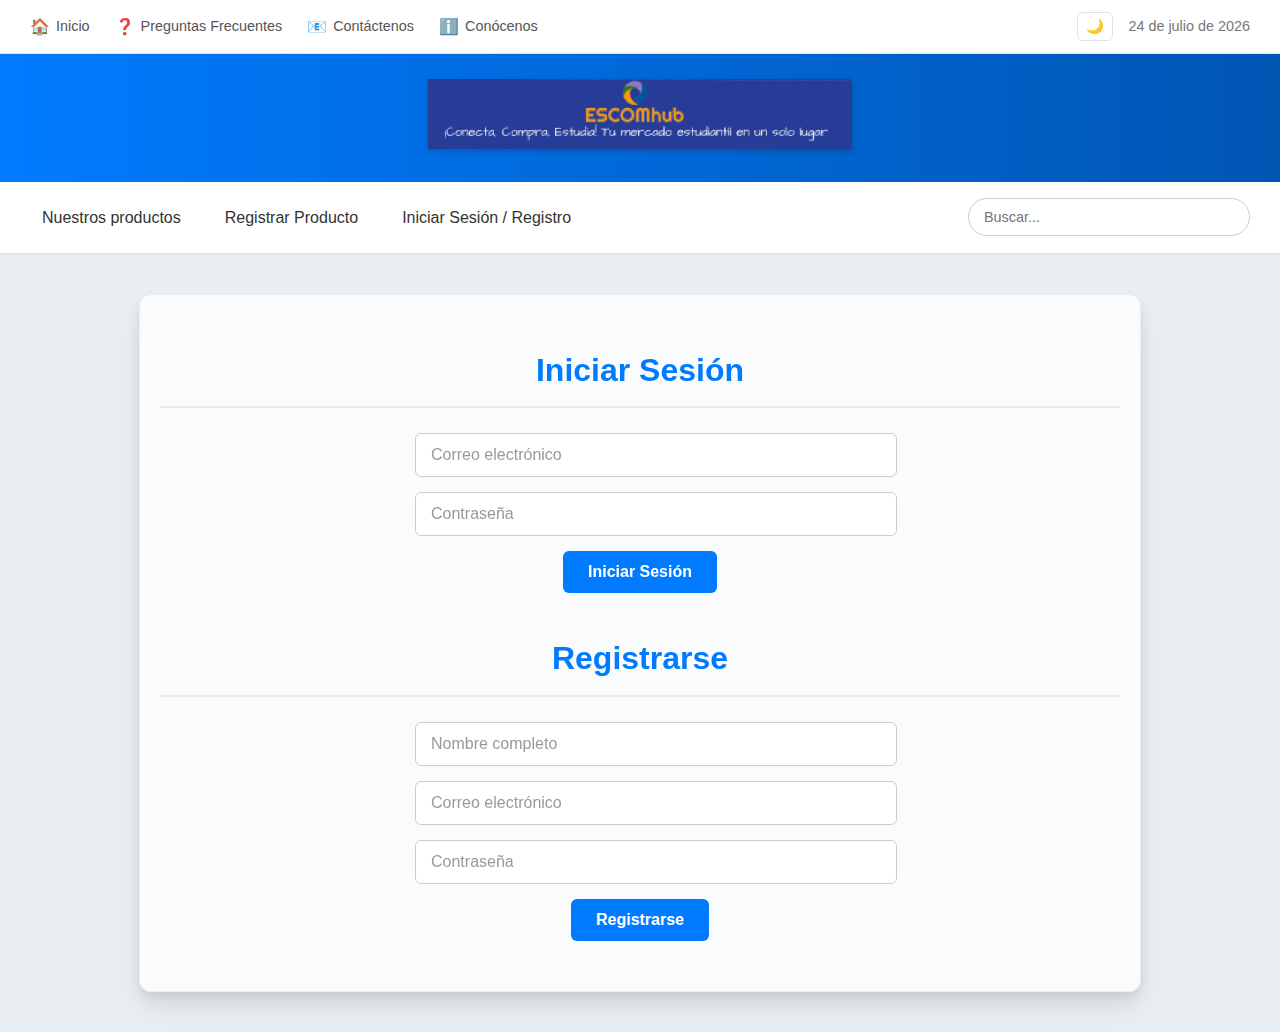
<file: newproyectofinal/htmlescomhub/login.html>
<!DOCTYPE html>
<html lang="es">
<head>
  <meta charset="UTF-8">
  <title>Login - Empresa</title>
  <link rel="stylesheet" href="css/styles.css">
</head>
<body>
  <!-- Barra superior -->
  <div class="top-bar">
    <div class="top-links">
      <a href="index.html"><span class="icon">🏠</span>Inicio</a>
      <a href="faq.html"><span class="icon">❓</span>Preguntas Frecuentes</a>
      <a href="contacto.html"><span class="icon">📧</span>Contáctenos</a>
      <a href="conocenos.html"><span class="icon">ℹ️</span>Conócenos</a>
    </div>
    <div class="top-bar-right">
      <button id="theme-toggle" class="theme-toggle-button" aria-label="Cambiar tema">🌙</button>
      <div id="fecha-actual"></div>
    </div>
  </div>

  <!-- Banner con logo -->
  <div class="banner">
    <img src="images\logo.png" alt="Logo de la Empresa">
  </div>

  <!-- Navegación secundaria -->
  <div class="nav-area">
    <div class="nav-links">
      <a href="carrito.html">Nuestros productos</a>
      <a href="nuevo_producto.html">Registrar Producto</a>
      <a href="login.html">Iniciar Sesión / Registro</a>
    </div>
    <div class="search-box">
      <input type="text" placeholder="Buscar...">
    </div>
  </div>

  <!-- Sección: Inicio / Registro -->
  <section>
    <h2>Iniciar Sesión</h2>
    <form id="login-form">
      <div>
        <input type="email" placeholder="Correo electrónico" required>
      </div>
      <div>
        <input type="password" placeholder="Contraseña" required>
      </div>
      <button type="submit">Iniciar Sesión</button>
    </form>

    <h2 style="margin-top: 40px;">Registrarse</h2>
    <form id="register-form" class="form-registro">
      <div>
        <input type="text" placeholder="Nombre completo" required>
        <span class="error-message">Campo obligatorio</span>
      </div>
      <div>
        <input type="email" placeholder="Correo electrónico" required>
        <span class="error-message">Campo obligatorio</span>
      </div>
      <div>
        <input type="password" placeholder="Contraseña" required minlength="8">
        <span class="error-message">Campo obligatorio</span>
      </div>
      <button type="submit">Registrarse</button>
    </form>
  </section>

  <script src="js/scripts.js"></script>
  <script src="js/theme.js"></script>
  <script>
    document.addEventListener('DOMContentLoaded', () => {
      const loginForm = document.getElementById('login-form');
      const registerForm = document.getElementById('register-form');

      // --- Lógica de Registro ---
      registerForm.addEventListener('submit', (e) => {
        e.preventDefault();

        const nameInput = registerForm.querySelector('input[type="text"]');
        const emailInput = registerForm.querySelector('input[type="email"]');
        const passwordInput = registerForm.querySelector('input[type="password"]');

        const users = JSON.parse(localStorage.getItem('users') || '[]');

        // Verificar si el correo ya existe
        const userExists = users.some(user => user.email === emailInput.value);
        if (userExists) {
          alert('El correo electrónico ya está registrado. Por favor, utiliza otro.');
          return;
        }

        // Crear nuevo usuario
        const newUser = {
          id: Date.now(),
          name: nameInput.value,
          email: emailInput.value,
          password: passwordInput.value // ¡ADVERTENCIA: En un proyecto real, la contraseña debe ser encriptada (hashed)!
        };

        users.push(newUser);
        localStorage.setItem('users', JSON.stringify(users));

        alert('¡Registro exitoso! Ahora puedes iniciar sesión.');
        registerForm.reset();
      });

      // --- Lógica de Inicio de Sesión ---
      loginForm.addEventListener('submit', (e) => {
        e.preventDefault();

        const emailInput = loginForm.querySelector('input[type="email"]');
        const passwordInput = loginForm.querySelector('input[type="password"]');

        const users = JSON.parse(localStorage.getItem('users') || '[]');

        const foundUser = users.find(user => user.email === emailInput.value && user.password === passwordInput.value);

        if (foundUser) {
          alert(`¡Bienvenido, ${foundUser.name}!`);
          // Guardar el usuario actual en sessionStorage para mantener la sesión activa
          sessionStorage.setItem('currentUser', JSON.stringify(foundUser));
          window.location.href = 'index.html'; // Redirigir a la página principal
        } else {
          alert('Correo o contraseña incorrectos.');
        }
      });
    });
  </script>
</body>
</html>
</file>
<file: htmlescomhub/css/styles.css>
:root {
  /* Modo Claro (por defecto) */
  --bg-color: #e9eff3;
  --surface-color: #ffffff;
  --text-color: #333;
  --text-secondary-color: #454545;
  --text-muted-color: #777;
  --border-color: #e0e0e0;
  --border-strong-color: #ccc;
  --subtle-bg-color: #e9ecef;
  --subtle-border-color: #e9ecef;

  --primary-color: #007BFF;
  --primary-darker-color: #0056b3;
  --primary-text-color: #ffffff;
  --primary-shadow-color: rgba(0, 123, 255, 0.25);

  --link-color: #555;
  --link-darker-color: #0056b3;

  --accent-color: #ff8c00;
  --accent-darker-color: #cc7000;
  --accent-text-color: #ffffff;

  --danger-color: #dc3545;
  --danger-shadow-color: rgba(220, 53, 69, 0.25);
  --success-color: #28a745;
  --success-shadow-color: rgba(40, 167, 69, 0.25);

  --banner-bg-gradient: linear-gradient(to right, #007BFF, #0056b3);
  --section-bg-rgb: 255, 255, 255;
  --section-border-rgb: 223, 228, 234;
  --section-bg-opacity: 0.75; /* Aumentada ligeramente para mejor contraste en modo claro */
  --section-border-opacity: 0.6;

  --placeholder-color: #999;
}

body {
  margin: 0;
  font-family: 'Segoe UI', Tahoma, Geneva, Verdana, sans-serif; /* Tipografía más moderna */
  background-color: var(--bg-color);
  color: var(--text-color);
  line-height: 1.6;
  transition: background-color 0.3s ease, color 0.3s ease;
}

/* Barra superior */
.top-bar {
  background-color: var(--surface-color);
  padding: 12px 30px; /* Más espaciado */
  display: flex;
  justify-content: space-between;
  align-items: center;
  font-size: 0.9em; /* Ligeramente más pequeño */
  border-bottom: 1px solid var(--border-color);
  box-shadow: 0 2px 4px rgba(0,0,0,0.05); /* Sombra suave */
}

.top-links {
  display: flex; /* Para alinear iconos y texto correctamente si es necesario */
  align-items: center;
}

.top-links a {
  margin-right: 25px;
  text-decoration: none;
  color: var(--link-color);
  display: inline-flex; /* Para alinear icono y texto verticalmente */
  align-items: center; /* Centrar icono y texto verticalmente */
  transition: color 0.3s ease; /* Transición suave para hover */
}

.top-links a:hover,
.top-links a:focus { /* Añadir focus para accesibilidad */
  color: var(--primary-color);
  text-decoration: none; /* Quitar subrayado, el color es suficiente */
}

.top-links a .icon { /* Clase para los iconos */
  margin-right: 6px; /* Espacio entre el icono y el texto */
  font-size: 1.1em; /* Ajustar tamaño del icono si es necesario */
}

.top-bar-right {
  display: flex;
  align-items: center;
  gap: 15px;
}

#fecha-actual {
  color: var(--text-muted-color);
}

.theme-toggle-button {
  background: none;
  border: 1px solid var(--border-color);
  color: var(--text-color);
  padding: 5px 8px;
  border-radius: 6px;
  cursor: pointer;
  font-size: 1em;
}

/* Banner */
.banner {
  background: var(--banner-bg-gradient);
  color: var(--primary-text-color);
  padding: 25px 20px; /* Más padding vertical */
  text-align: center;
  position: relative; /* Para posibles efectos futuros */
}

.banner img {
  height: 70px; /* Ligeramente más pequeño para balance */
  filter: drop-shadow(0 2px 3px rgba(0,0,0,0.2)); /* Sombra sutil al logo */
}

/* Navegación secundaria */
.nav-area {
  display: flex;
  justify-content: space-between;
  align-items: center;
  padding: 15px 30px;
  background-color: var(--surface-color);
  border-bottom: 1px solid var(--border-color);
  box-shadow: 0 2px 4px rgba(0,0,0,0.03); /* Sombra muy sutil */
}

.nav-area .nav-links {
  display: flex;
  gap: 20px; /* Más espacio entre enlaces */
}

.nav-area .nav-links a {
  text-decoration: none;
  color: var(--text-color);
  font-weight: 500; /* Ligeramente menos bold */
  padding: 8px 12px; /* Padding para hacerlos parecer más botones/tabs */
  border-radius: 4px;
  transition: background-color 0.3s ease, color 0.3s ease, transform 0.2s ease, box-shadow 0.2s ease;
}

.nav-area .nav-links a:hover,
.nav-area .nav-links a:focus {
  background-color: var(--primary-color);
  color: var(--primary-text-color);
  transform: translateY(-2px); /* Ligero efecto de elevación */
  box-shadow: 0 3px 6px rgba(0,0,0,0.1); /* Sombra sutil para profundidad */
}

.search-box input {
  padding: 10px 15px; /* Más padding */
  width: 250px; /* Un poco más ancho */
  border: 1px solid var(--border-strong-color);
  border-radius: 20px; /* Bordes redondeados para un look moderno */
  font-size: 0.9em;
  transition: border-color 0.3s ease, box-shadow 0.3s ease;
  background-color: var(--surface-color);
  color: var(--text-color);
}

.search-box input:focus {
  border-color: var(--primary-color);
  box-shadow: 0 0 0 2px var(--primary-shadow-color);
  outline: none;
}

/* Slider de promociones */
.slider-container {
  overflow: hidden;
  width: 100%;
  background-color: var(--subtle-bg-color);
  padding: 35px 0; /* Aumentado espacio vertical para hover de imágenes */
  position: relative; /* Para posibles controles futuros */
}

.slider {
  display: flex;
  /* La animación original se mantiene, pero su efectividad para un loop perfecto
     Ahora con las imágenes duplicadas en HTML, ajustamos el translateX.
     Por ahora, nos enfocamos en la estética. */
  animation: scroll 35s linear infinite; /* Duración aumentada para un scroll más lento */
}

/* Pausar la animación del carrusel cuando el cursor está encima */
.slider-container:hover .slider {
  animation-play-state: paused;
}

.slider img {
  width: 280px; /* Ligeramente más pequeñas para más visibilidad en conjunto */
  height: auto; /* Mantener aspect ratio */
  max-height: 180px; /* Limitar altura */
  margin: 0 15px; /* Espacio entre imágenes */
  border-radius: 12px; /* Bordes más redondeados */
  box-shadow: 0 4px 15px rgba(0,0,0,0.15); /* Sombra más pronunciada para efecto "card" */
  transition: transform 0.3s ease, box-shadow 0.3s ease; /* Transición para hover */
  object-fit: cover; /* Asegura que la imagen cubra el área sin distorsionarse */
}

.slider img:hover {
  transform: scale(1.15) translateY(-10px); /* Zoom y elevación más pronunciados */
  box-shadow: 0 10px 30px rgba(0,0,0,0.25); /* Sombra más grande y difusa para efecto 3D */
  z-index: 10; /* Asegurar que la imagen con hover esté por encima de las demás */
}

@keyframes scroll {
  0% { transform: translateX(0); }
  /* Desplazamos la longitud del conjunto original de imágenes (12 imágenes * 310px/imagen) */
  100% { transform: translateX(-3720px); }
}

/* Secciones internas */
section {
  padding: 50px 20px; /* Más padding vertical */
  max-width: 960px; /* Ancho máximo ligeramente mayor */
  margin: 40px auto; /* Aumentar margen vertical para que "respire" más */
  background-color: rgba(var(--section-bg-rgb), var(--section-bg-opacity));
  backdrop-filter: blur(8px); /* Efecto vidrio esmerilado */
  border-radius: 12px; /* Bordes más redondeados para un look más suave */
  /* Sombra compuesta para un efecto 3D más pronunciado y atractivo */
  box-shadow:
    0 4px 8px rgba(0, 0, 0, 0.06),   /* Sombra sutil cercana */
    0 10px 20px rgba(0, 0, 0, 0.08),  /* Sombra principal de elevación */
    0 20px 40px rgba(0, 0, 0, 0.05);  /* Sombra más difusa y lejana para profundidad */
  border: 1px solid rgba(var(--section-border-rgb), var(--section-border-opacity));
  transition: box-shadow 0.3s ease-in-out; /* Transición suave para la sombra */
  text-align: center; /* Centrar el contenido de texto y elementos inline-block como el botón CTA */
}

section h2 {
  color: #007BFF;
  margin-top: 0; /* Quitar margen superior si es el primer elemento */
  margin-bottom: 25px; /* Más espacio después del título */
  font-size: 2em; /* Tamaño de fuente mayor para H2 */
  border-bottom: 2px solid var(--subtle-border-color);
  text-align: center; /* Centrar los títulos de sección */
  padding-bottom: 10px; /* Espacio para la línea */
}

section p {
  font-size: 1.05em; /* Ligeramente más grande para legibilidad */
  color: var(--text-secondary-color);
  margin-bottom: 1.5em; /* Espacio entre párrafos */
}

details {
  margin-bottom: 20px;
  background-color: var(--subtle-bg-color);
  border: 1px solid var(--border-color);
  border-radius: 6px;
  padding: 10px 15px; /* Padding interno */
}

details summary {
  font-weight: bold;
  color: var(--link-darker-color);
  cursor: pointer;
  padding: 5px 0;
  transition: color 0.3s ease;
  outline: none; /* Quitar outline por defecto en focus */
}

details summary:hover {
  color: var(--primary-color);
}

details p {
  padding-top: 10px;
  font-size: 0.95em;
  color: var(--link-color);
}

/* Estilos para formularios (contacto.html, login.html) */
form {
  display: flex;
  flex-direction: column;
  gap: 15px; /* Espacio entre elementos del formulario */
  max-width: 450px; /* Define un ancho máximo para el formulario */
  margin-left: auto;  /* Centra el formulario en su contenedor */
  margin-right: auto; /* Centra el formulario en su contenedor */
}

/* Estructura para cada grupo de campo dentro del form */
form div {
  display: flex;
  flex-direction: column; /* Para que el mensaje de error (si existe) quede debajo */
}

form input,
form textarea {
  width: 100%;
  max-width: 100%; /* Ajustar para que ocupe el contenedor del form */
  padding: 12px 15px;
  margin-bottom: 0; /* Quitar margen inferior, usar gap del form */
  border-radius: 6px;
  border: 1px solid var(--border-strong-color);
  font-size: 1em;
  transition: border-color 0.3s ease, box-shadow 0.3s ease;
  background-color: var(--surface-color);
  color: var(--text-color);
}

/* Estilo para el placeholder */
form input::placeholder,
form textarea::placeholder {
  color: var(--placeholder-color);
  opacity: 1; /* Asegurar visibilidad */
}

/* Opcional: Ocultar placeholder cuando el campo está enfocado y/o con contenido */
form input:focus::placeholder,
form textarea:focus::placeholder {
  /* color: transparent; */ /* Comentado para que el placeholder sea visible en focus si se desea */
}

/* Borde azul al enfocar (estado base de interacción para TODOS los forms) */
form input:focus,
form textarea:focus {
  border-color: var(--primary-color);
  box-shadow: 0 0 0 3px var(--primary-shadow-color);
  outline: none;
}
/* --- Estilos de validación específicos para el formulario de REGISTRO --- */

/* Borde rojo si está enfocado Y es inválido (SOLO .form-registro) */
.form-registro input:focus:invalid,
.form-registro textarea:focus:invalid {
  border-color: var(--danger-color);
  box-shadow: 0 0 0 3px var(--danger-shadow-color);
}

/* Borde verde si el campo es válido (SOLO .form-registro) */
.form-registro input:valid,
.form-registro textarea:valid {
  border-color: var(--success-color);
}

/* Asegurar que el borde verde y sombra verde se mantengan si es válido Y está enfocado (SOLO .form-registro) */
.form-registro input:focus:valid,
.form-registro textarea:focus:valid {
  border-color: var(--success-color);
  box-shadow: 0 0 0 3px var(--success-shadow-color);
}

/* Estilos para los mensajes de error en el formulario de registro */
.form-registro .error-message {
  display: none; /* Oculto por defecto */
  color: var(--danger-color);
  font-size: 0.85em; /* Tamaño de fuente pequeño */
  margin-top: 5px; /* Espacio entre el input y el mensaje */
}

/* Mostrar mensaje de error si el input hermano está enfocado e inválido (SOLO .form-registro) */
.form-registro input:focus:invalid + .error-message {
  display: block;
}

form button {
  padding: 12px 25px;
  background-color: var(--primary-color);
  border: none;
  color: var(--primary-text-color);
  border-radius: 6px;
  cursor: pointer;
  font-size: 1em;
  font-weight: bold;
  transition: background-color 0.3s ease, transform 0.2s ease, box-shadow 0.2s ease;
  align-self: center; /* Centrar botón dentro del formulario */
}

form button:hover,
form button:focus {
  background-color: var(--primary-darker-color);
  transform: translateY(-3px) scale(1.03); /* Efecto 3D mejorado */
  box-shadow: 0 4px 10px rgba(0,0,0,0.15); /* Sombra más pronunciada para efecto 3D */
}

/* Botón Call to Action (CTA) */
.cta-button {
  display: inline-block; /* Para que respete padding y margin */
  background-color: var(--accent-color);
  color: var(--accent-text-color);
  padding: 12px 25px;
  text-decoration: none;
  border-radius: 6px;
  font-weight: bold;
  margin-top: 20px; /* Espacio superior */
  transition: background-color 0.3s ease, transform 0.2s ease;
}

.cta-button:hover {
  background-color: var(--accent-darker-color);
  transform: translateY(-2px);
}

/* --- Modo Oscuro --- */
.dark-mode {
  --bg-color: #1a1a2e; /* Azul noche profundo */
  --surface-color: #242f4c; /* Azul grisáceo oscuro para superficies */
  --text-color: #e0e0e0; /* Texto principal claro */
  --text-secondary-color: #b0b0b0; /* Texto secundario un poco más tenue */
  --text-muted-color: #888;
  --border-color: #3a476a; /* Borde más visible en oscuro */
  --border-strong-color: #505f85;
  --subtle-bg-color: #202940; /* Fondo sutil ligeramente más claro que el bg principal */
  --subtle-border-color: #2a3550;

  --primary-color: #3498db; /* Azul más brillante para modo oscuro */
  --primary-darker-color: #2980b9;
  /* --primary-text-color: #ffffff; */ /* Se mantiene blanco */
  --primary-shadow-color: rgba(52, 152, 219, 0.25);

  --link-color: #bdc3c7; /* Enlaces más claros */
  --link-darker-color: #3498db; /* Igual al primario para consistencia */

  /* --accent-color: #ff8c00; */ /* Se puede mantener o ajustar */
  /* --accent-darker-color: #cc7000; */
  /* --accent-text-color: #ffffff; */

  --danger-color: #e74c3c; /* Rojo ligeramente más brillante */
  --danger-shadow-color: rgba(231, 76, 60, 0.25);
  --success-color: #2ecc71; /* Verde ligeramente más brillante */
  --success-shadow-color: rgba(46, 204, 113, 0.25);

  --banner-bg-gradient: linear-gradient(to right, #2980b9, #1f638f); /* Gradiente oscuro */
  --section-bg-rgb: 40, 47, 76; /* Base para el RGBA de la sección, derivado de --surface-color */
  --section-border-rgb: 80, 95, 133; /* Base para el RGBA del borde, derivado de --border-strong-color */
  --section-bg-opacity: 0.85; /* Opacidad aumentada para mejor legibilidad en modo oscuro */
  --section-border-opacity: 0.7;

  --placeholder-color: #7f8c8d;
}
</file>
<file: newproyectofinal/htmlescomhub/css/styles.css>
:root {
  /* Modo Claro (por defecto) */
  --bg-color: #e9eff3;
  --surface-color: #ffffff;
  --text-color: #333;
  --text-secondary-color: #454545;
  --text-muted-color: #777;
  --border-color: #e0e0e0;
  --border-strong-color: #ccc;
  --subtle-bg-color: #e9ecef;
  --subtle-border-color: #e9ecef;

  --primary-color: #007BFF;
  --primary-darker-color: #0056b3;
  --primary-text-color: #ffffff;
  --primary-shadow-color: rgba(0, 123, 255, 0.25);

  --link-color: #555;
  --link-darker-color: #0056b3;

  --accent-color: #ff8c00;
  --accent-darker-color: #cc7000;
  --accent-text-color: #ffffff;

  --danger-color: #dc3545;
  --danger-darker-color: #c82333;
  --danger-shadow-color: rgba(220, 53, 69, 0.25);
  --success-color: #28a745;
  --success-darker-color: #218838;
  --success-shadow-color: rgba(40, 167, 69, 0.25);

  --banner-bg-gradient: linear-gradient(to right, #007BFF, #0056b3);
  --section-bg-rgb: 255, 255, 255;
  --section-border-rgb: 223, 228, 234;
  --section-bg-opacity: 0.75; /* Aumentada ligeramente para mejor contraste en modo claro */
  --section-border-opacity: 0.6;

  --placeholder-color: #999;
}

body {
  margin: 0;
  font-family: 'Segoe UI', Tahoma, Geneva, Verdana, sans-serif; /* Tipografía más moderna */
  background-color: var(--bg-color);
  color: var(--text-color);
  line-height: 1.6;
  transition: background-color 0.3s ease, color 0.3s ease;
}

/* Barra superior */
.top-bar {
  background-color: var(--surface-color);
  padding: 12px 30px; /* Más espaciado */
  display: flex;
  justify-content: space-between;
  align-items: center;
  font-size: 0.9em; /* Ligeramente más pequeño */
  border-bottom: 1px solid var(--border-color);
  box-shadow: 0 2px 4px rgba(0,0,0,0.05); /* Sombra suave */
}

.top-links {
  display: flex; /* Para alinear iconos y texto correctamente si es necesario */
  align-items: center;
}

.top-links a {
  margin-right: 25px;
  text-decoration: none;
  color: var(--link-color);
  display: inline-flex; /* Para alinear icono y texto verticalmente */
  align-items: center; /* Centrar icono y texto verticalmente */
  transition: color 0.3s ease; /* Transición suave para hover */
}

.top-links a:hover,
.top-links a:focus { /* Añadir focus para accesibilidad */
  color: var(--primary-color);
  text-decoration: none; /* Quitar subrayado, el color es suficiente */
}

.top-links a .icon { /* Clase para los iconos */
  margin-right: 6px; /* Espacio entre el icono y el texto */
  font-size: 1.1em; /* Ajustar tamaño del icono si es necesario */
}

.top-bar-right {
  display: flex;
  align-items: center;
  gap: 15px;
}

#fecha-actual {
  color: var(--text-muted-color);
}

.theme-toggle-button {
  background: none;
  border: 1px solid var(--border-color);
  color: var(--text-color);
  padding: 5px 8px;
  border-radius: 6px;
  cursor: pointer;
  font-size: 1em;
}

/* Banner */
.banner {
  background: var(--banner-bg-gradient);
  color: var(--primary-text-color);
  padding: 25px 20px; /* Más padding vertical */
  text-align: center;
  position: relative; /* Para posibles efectos futuros */
}

.banner img {
  height: 70px; /* Ligeramente más pequeño para balance */
  filter: drop-shadow(0 2px 3px rgba(0,0,0,0.2)); /* Sombra sutil al logo */
}

/* Navegación secundaria */
.nav-area {
  display: flex;
  justify-content: space-between;
  align-items: center;
  padding: 15px 30px;
  background-color: var(--surface-color);
  border-bottom: 1px solid var(--border-color);
  box-shadow: 0 2px 4px rgba(0,0,0,0.03); /* Sombra muy sutil */
}

.nav-area .nav-links {
  display: flex;
  gap: 20px; /* Más espacio entre enlaces */
}

.nav-area .nav-links a {
  text-decoration: none;
  color: var(--text-color);
  font-weight: 500; /* Ligeramente menos bold */
  padding: 8px 12px; /* Padding para hacerlos parecer más botones/tabs */
  border-radius: 4px;
  transition: background-color 0.3s ease, color 0.3s ease, transform 0.2s ease, box-shadow 0.2s ease;
}

.nav-area .nav-links a:hover,
.nav-area .nav-links a:focus {
  background-color: var(--primary-color);
  color: var(--primary-text-color);
  transform: translateY(-2px); /* Ligero efecto de elevación */
  box-shadow: 0 3px 6px rgba(0,0,0,0.1); /* Sombra sutil para profundidad */
}

.search-box input {
  padding: 10px 15px; /* Más padding */
  width: 250px; /* Un poco más ancho */
  border: 1px solid var(--border-strong-color);
  border-radius: 20px; /* Bordes redondeados para un look moderno */
  font-size: 0.9em;
  transition: border-color 0.3s ease, box-shadow 0.3s ease;
  background-color: var(--surface-color);
  color: var(--text-color);
}

.search-box input:focus {
  border-color: var(--primary-color);
  box-shadow: 0 0 0 2px var(--primary-shadow-color);
  outline: none;
}

/* Slider de promociones */
.slider-container {
  overflow: hidden;
  width: 100%;
  background-color: var(--subtle-bg-color);
  padding: 35px 0; /* Aumentado espacio vertical para hover de imágenes */
  position: relative; /* Para posibles controles futuros */
}

.slider {
  display: flex;
  /* La animación original se mantiene, pero su efectividad para un loop perfecto
     Ahora con las imágenes duplicadas en HTML, ajustamos el translateX.
     Por ahora, nos enfocamos en la estética. */
  animation: scroll 35s linear infinite; /* Duración aumentada para un scroll más lento */
}

/* Pausar la animación del carrusel cuando el cursor está encima */
.slider-container:hover .slider {
  animation-play-state: paused;
}

.slider img {
  width: 280px; /* Ligeramente más pequeñas para más visibilidad en conjunto */
  height: auto; /* Mantener aspect ratio */
  max-height: 180px; /* Limitar altura */
  margin: 0 15px; /* Espacio entre imágenes */
  border-radius: 12px; /* Bordes más redondeados */
  box-shadow: 0 4px 15px rgba(0,0,0,0.15); /* Sombra más pronunciada para efecto "card" */
  transition: transform 0.3s ease, box-shadow 0.3s ease; /* Transición para hover */
  object-fit: cover; /* Asegura que la imagen cubra el área sin distorsionarse */
}

.slider img:hover {
  transform: scale(1.15) translateY(-10px); /* Zoom y elevación más pronunciados */
  box-shadow: 0 10px 30px rgba(0,0,0,0.25); /* Sombra más grande y difusa para efecto 3D */
  z-index: 10; /* Asegurar que la imagen con hover esté por encima de las demás */
}

@keyframes scroll {
  0% { transform: translateX(0); }
  /* Desplazamos la longitud del conjunto original de imágenes (12 imágenes * 310px/imagen) */
  100% { transform: translateX(-3720px); }
}

/* Secciones internas */
section {
  padding: 50px 20px; /* Más padding vertical */
  max-width: 960px; /* Ancho máximo ligeramente mayor */
  margin: 40px auto; /* Aumentar margen vertical para que "respire" más */
  background-color: rgba(var(--section-bg-rgb), var(--section-bg-opacity));
  backdrop-filter: blur(8px); /* Efecto vidrio esmerilado */
  border-radius: 12px; /* Bordes más redondeados para un look más suave */
  /* Sombra compuesta para un efecto 3D más pronunciado y atractivo */
  box-shadow:
    0 4px 8px rgba(0, 0, 0, 0.06),   /* Sombra sutil cercana */
    0 10px 20px rgba(0, 0, 0, 0.08),  /* Sombra principal de elevación */
    0 20px 40px rgba(0, 0, 0, 0.05);  /* Sombra más difusa y lejana para profundidad */
  border: 1px solid rgba(var(--section-border-rgb), var(--section-border-opacity));
  transition: box-shadow 0.3s ease-in-out; /* Transición suave para la sombra */
  text-align: center; /* Centrar el contenido de texto y elementos inline-block como el botón CTA */
}

section h2 {
  color: #007BFF;
  margin-top: 0; /* Quitar margen superior si es el primer elemento */
  margin-bottom: 25px; /* Más espacio después del título */
  font-size: 2em; /* Tamaño de fuente mayor para H2 */
  border-bottom: 2px solid var(--subtle-border-color);
  text-align: center; /* Centrar los títulos de sección */
  padding-bottom: 10px; /* Espacio para la línea */
}

section p {
  font-size: 1.05em; /* Ligeramente más grande para legibilidad */
  color: var(--text-secondary-color);
  margin-bottom: 1.5em; /* Espacio entre párrafos */
}

details {
  margin-bottom: 20px;
  background-color: var(--subtle-bg-color);
  border: 1px solid var(--border-color);
  border-radius: 6px;
  padding: 10px 15px; /* Padding interno */
}

details summary {
  font-weight: bold;
  color: var(--link-darker-color);
  cursor: pointer;
  padding: 5px 0;
  transition: color 0.3s ease;
  outline: none; /* Quitar outline por defecto en focus */
}

details summary:hover {
  color: var(--primary-color);
}

details p {
  padding-top: 10px;
  font-size: 0.95em;
  color: var(--link-color);
}

/* Estilos para formularios (contacto.html, login.html) */
form {
  display: flex;
  flex-direction: column;
  gap: 15px; /* Espacio entre elementos del formulario */
  max-width: 450px; /* Define un ancho máximo para el formulario */
  margin-left: auto;  /* Centra el formulario en su contenedor */
  margin-right: auto; /* Centra el formulario en su contenedor */
}

/* Estructura para cada grupo de campo dentro del form */
form div {
  display: flex;
  flex-direction: column; /* Para que el mensaje de error (si existe) quede debajo */
}

form input,
form textarea {
  width: 100%;
  max-width: 100%; /* Ajustar para que ocupe el contenedor del form */
  padding: 12px 15px;
  margin-bottom: 0; /* Quitar margen inferior, usar gap del form */
  border-radius: 6px;
  border: 1px solid var(--border-strong-color);
  font-size: 1em;
  transition: border-color 0.3s ease, box-shadow 0.3s ease;
  background-color: var(--surface-color);
  color: var(--text-color);
}

/* Estilo para el placeholder */
form input::placeholder,
form textarea::placeholder {
  color: var(--placeholder-color);
  opacity: 1; /* Asegurar visibilidad */
}

/* Opcional: Ocultar placeholder cuando el campo está enfocado y/o con contenido */
form input:focus::placeholder,
form textarea:focus::placeholder {
  /* color: transparent; */ /* Comentado para que el placeholder sea visible en focus si se desea */
}

/* Borde azul al enfocar (estado base de interacción para TODOS los forms) */
form input:focus,
form textarea:focus {
  border-color: var(--primary-color);
  box-shadow: 0 0 0 3px var(--primary-shadow-color);
  outline: none;
}
/* --- Estilos de validación específicos para el formulario de REGISTRO --- */

/* Borde rojo si está enfocado Y es inválido (SOLO .form-registro) */
.form-registro input:focus:invalid,
.form-registro textarea:focus:invalid {
  border-color: var(--danger-color);
  box-shadow: 0 0 0 3px var(--danger-shadow-color);
}

/* Borde verde si el campo es válido (SOLO .form-registro) */
.form-registro input:valid,
.form-registro textarea:valid {
  border-color: var(--success-color);
}

/* Asegurar que el borde verde y sombra verde se mantengan si es válido Y está enfocado (SOLO .form-registro) */
.form-registro input:focus:valid,
.form-registro textarea:focus:valid {
  border-color: var(--success-color);
  box-shadow: 0 0 0 3px var(--success-shadow-color);
}

/* Estilos para los mensajes de error en el formulario de registro */
.form-registro .error-message {
  display: none; /* Oculto por defecto */
  color: var(--danger-color);
  font-size: 0.85em; /* Tamaño de fuente pequeño */
  margin-top: 5px; /* Espacio entre el input y el mensaje */
}

/* Mostrar mensaje de error si el input hermano está enfocado e inválido (SOLO .form-registro) */
.form-registro input:focus:invalid + .error-message {
  display: block;
}

form button {
  padding: 12px 25px;
  background-color: var(--primary-color);
  border: none;
  color: var(--primary-text-color);
  border-radius: 6px;
  cursor: pointer;
  font-size: 1em;
  font-weight: bold;
  transition: background-color 0.3s ease, transform 0.2s ease, box-shadow 0.2s ease;
  align-self: center; /* Centrar botón dentro del formulario */
}

form button:hover,
form button:focus {
  background-color: var(--primary-darker-color);
  transform: translateY(-3px) scale(1.03); /* Efecto 3D mejorado */
  box-shadow: 0 4px 10px rgba(0,0,0,0.15); /* Sombra más pronunciada para efecto 3D */
}

/* Botón Call to Action (CTA) */
.cta-button {
  display: inline-block; /* Para que respete padding y margin */
  background-color: var(--accent-color);
  color: var(--accent-text-color);
  padding: 12px 25px;
  text-decoration: none;
  border-radius: 6px;
  font-weight: bold;
  margin-top: 20px; /* Espacio superior */
  transition: background-color 0.3s ease, transform 0.2s ease;
}

.cta-button:hover {
  background-color: var(--accent-darker-color);
  transform: translateY(-2px);
}

/* --- Modo Oscuro --- */
.dark-mode {
  --bg-color: #1a1a2e; /* Azul noche profundo */
  --surface-color: #242f4c; /* Azul grisáceo oscuro para superficies */
  --text-color: #e0e0e0; /* Texto principal claro */
  --text-secondary-color: #b0b0b0; /* Texto secundario un poco más tenue */
  --text-muted-color: #888;
  --border-color: #3a476a; /* Borde más visible en oscuro */
  --border-strong-color: #505f85;
  --subtle-bg-color: #202940; /* Fondo sutil ligeramente más claro que el bg principal */
  --subtle-border-color: #2a3550;

  --primary-color: #3498db; /* Azul más brillante para modo oscuro */
  --primary-darker-color: #2980b9;
  /* --primary-text-color: #ffffff; */ /* Se mantiene blanco */
  --primary-shadow-color: rgba(52, 152, 219, 0.25);

  --link-color: #bdc3c7; /* Enlaces más claros */
  --link-darker-color: #3498db; /* Igual al primario para consistencia */

  /* --accent-color: #ff8c00; */ /* Se puede mantener o ajustar */
  /* --accent-darker-color: #cc7000; */
  /* --accent-text-color: #ffffff; */

  --danger-color: #e74c3c; /* Rojo ligeramente más brillante */
  --danger-darker-color: #c0392b;
  --danger-shadow-color: rgba(231, 76, 60, 0.25);
  --success-color: #2ecc71; /* Verde ligeramente más brillante */
  --success-darker-color: #27ae60;
  --success-shadow-color: rgba(46, 204, 113, 0.25);

  --banner-bg-gradient: linear-gradient(to right, #2980b9, #1f638f); /* Gradiente oscuro */
  --section-bg-rgb: 40, 47, 76; /* Base para el RGBA de la sección, derivado de --surface-color */
  --section-border-rgb: 80, 95, 133; /* Base para el RGBA del borde, derivado de --border-strong-color */
  --section-bg-opacity: 0.85; /* Opacidad aumentada para mejor legibilidad en modo oscuro */
  --section-border-opacity: 0.7;

  --placeholder-color: #7f8c8d;
}


/* --- Estilos para la Página de Productos --- */

.product-catalog {
  max-width: 1400px; /* Ancho mayor para acomodar 5 columnas */
  margin: 40px auto;
  padding: 0 20px;
}

.product-catalog h1 {
  text-align: center;
  margin-bottom: 40px;
  font-size: 2.5em;
  color: var(--primary-color);
  border-bottom: 2px solid var(--subtle-border-color);
  padding-bottom: 15px;
}

.product-grid {
  display: grid;
  /* Por defecto, 5 columnas para escritorio. 1fr significa que cada columna toma una fracción igual del espacio. */
  grid-template-columns: repeat(5, 1fr);
  gap: 25px; /* Espacio entre las tarjetas */
}

.product-card {
  background-color: var(--surface-color);
  border-radius: 12px;
  box-shadow: 0 4px 8px rgba(0,0,0,0.08);
  overflow: hidden; /* Para que la imagen no se salga de los bordes redondeados */
  display: flex;
  flex-direction: column; /* Organiza el contenido de la tarjeta en una columna */
  transition: transform 0.3s ease, box-shadow 0.3s ease;
  border: 1px solid var(--border-color);
}

.product-card:hover {
  transform: translateY(-8px); /* Efecto de elevación al pasar el cursor */
  box-shadow: 0 12px 24px rgba(0,0,0,0.12);
}

.product-image {
  width: 100%;
  height: 200px; /* Altura fija para todas las imágenes */
  object-fit: cover; /* Asegura que la imagen cubra el área sin distorsionarse */
  background-color: var(--subtle-bg-color); /* Color de fondo por si la imagen no carga */
}

.product-info {
  padding: 15px;
  flex-grow: 1; /* Hace que esta sección crezca para empujar el footer hacia abajo */
  display: flex;
  flex-direction: column;
}

.product-title {
  font-size: 1.1em;
  color: var(--text-color);
  margin: 0 0 10px 0;
}

.product-details {
  list-style: none;
  padding: 0;
  margin: 0;
  font-size: 0.9em;
  color: var(--text-secondary-color);
}

.product-details li {
  margin-bottom: 5px;
}

.product-footer {
  display: flex;
  justify-content: space-between;
  align-items: center;
  padding: 15px;
  border-top: 1px solid var(--border-color);
  margin-top: auto; /* Empuja el footer al final de la tarjeta */
}

.product-price {
  font-size: 1.2em;
  font-weight: bold;
  color: var(--primary-color);
}

.add-to-cart-btn {
  background-color: var(--accent-color);
  color: var(--accent-text-color);
  border: none;
  padding: 8px 16px;
  border-radius: 6px;
  font-weight: bold;
  cursor: pointer;
  transition: background-color 0.3s ease, transform 0.2s ease;
}

.add-to-cart-btn:hover {
  background-color: var(--accent-darker-color);
  transform: scale(1.05);
}

/* --- Media Queries para Responsividad --- */

/* Para tablets y pantallas más pequeñas (menos de 1200px) */
@media (max-width: 1200px) {
  .product-grid {
    grid-template-columns: repeat(3, 1fr); /* 3 columnas */
  }
}

/* Para tablets en modo vertical y móviles grandes (menos de 768px) */
@media (max-width: 768px) {
  .product-grid {
    grid-template-columns: repeat(2, 1fr); /* 2 columnas */
  }
}

/* Para móviles (menos de 480px) */
@media (max-width: 480px) {
  .product-grid {
    grid-template-columns: 1fr; /* 1 columna */
  }
}

/* --- Estilos para la página del Carrito --- */

.cart-item {
  display: flex;
  align-items: center;
  border-bottom: 1px solid var(--border-color);
  padding: 15px 5px; /* Ajuste de padding */
  flex-wrap: wrap;
  gap: 15px;
}

.cart-item img {
  width: 80px;
  height: 80px;
  object-fit: cover;
  border-radius: 4px;
  border: 1px solid var(--border-strong-color);
}

.cart-item-details {
  flex: 1;
  min-width: 200px;
}

.cart-item-actions {
  display: flex;
  align-items: center;
  gap: 10px;
  min-width: 250px;
}

.cart-item-actions input[type="number"] {
  width: 60px;
  padding: 8px;
  text-align: center;
  border: 1px solid var(--border-strong-color);
  border-radius: 4px;
  background-color: var(--surface-color);
  color: var(--text-color);
  transition: border-color 0.3s ease, box-shadow 0.3s ease;
}

.cart-item-actions input[type="number"]:focus {
  border-color: var(--primary-color);
  box-shadow: 0 0 0 2px var(--primary-shadow-color);
  outline: none;
}

.cart-summary {
  text-align: right;
  margin-top: 30px;
  padding-top: 20px;
  border-top: 2px solid var(--subtle-border-color);
  font-size: 1.1em;
}

.cart-summary input[type="email"] {
  padding: 8px 12px;
  border: 1px solid var(--border-strong-color);
  border-radius: 4px;
  background-color: var(--surface-color);
  color: var(--text-color);
  margin-left: 10px;
}

.checkout-button {
  padding: 12px 20px;
  background-color: var(--success-color);
  color: var(--primary-text-color);
  font-size: 1em;
  font-weight: bold;
  border: none;
  cursor: pointer;
  border-radius: 6px;
  margin-left: 15px;
  transition: background-color 0.3s ease, transform 0.2s ease;
}

.checkout-button:hover {
  background-color: var(--success-darker-color);
  transform: translateY(-2px);
}

/* --- Estilos para la página de Nuevo Producto y Administración --- */

/* Contenedor del formulario en nuevo_producto.html */
.product-catalog section form {
  align-items: stretch; /* Para que los botones ocupen todo el ancho */
}

/* Vista previa de la imagen */
.image-preview {
  margin-top: 15px;
  max-height: 200px;
  max-width: 100%;
  border: 2px dashed var(--border-color);
  border-radius: 8px;
  padding: 5px;
  display: block;
  margin-left: auto;
  margin-right: auto;
  background-color: var(--subtle-bg-color);
}

/* Botones genéricos */
.button {
  display: inline-block;
  padding: 12px 25px;
  border: none;
  color: var(--primary-text-color);
  border-radius: 6px;
  cursor: pointer;
  font-size: 1em;
  font-weight: bold;
  text-decoration: none;
  text-align: center;
  transition: background-color 0.3s ease, transform 0.2s ease, box-shadow 0.2s ease;
  margin-top: 10px;
}

.button:hover,
.button:focus {
  transform: translateY(-3px) scale(1.03);
  box-shadow: 0 4px 10px rgba(0,0,0,0.15);
}

.button-success {
  background-color: var(--success-color);
}
.button-success:hover {
  background-color: var(--success-darker-color);
}

.button-danger {
  background-color: var(--danger-color);
}
.button-danger:hover {
  background-color: var(--danger-darker-color);
}

/* Contenedor de acciones en eliminar_productos.html */
.admin-actions {
  display: flex;
  justify-content: flex-end;
  gap: 15px;
  margin-top: 30px;
  padding-top: 20px;
  border-top: 2px solid var(--subtle-border-color);
}

/* Etiquetas de estado en la lista de administración */
.status-tag {
  display: inline-block;
  padding: 3px 8px;
  font-size: 0.8em;
  font-weight: bold;
  border-radius: 12px;
  margin-left: 10px;
  vertical-align: middle;
}

.status-default {
  background-color: var(--subtle-bg-color);
  color: var(--text-muted-color);
  border: 1px solid var(--border-color);
}

.status-added {
  background-color: var(--success-shadow-color);
  color: var(--success-darker-color);
  border: 1px solid var(--success-color);
}

.dark-mode .status-added {
  color: var(--success-color);
}
</file>
